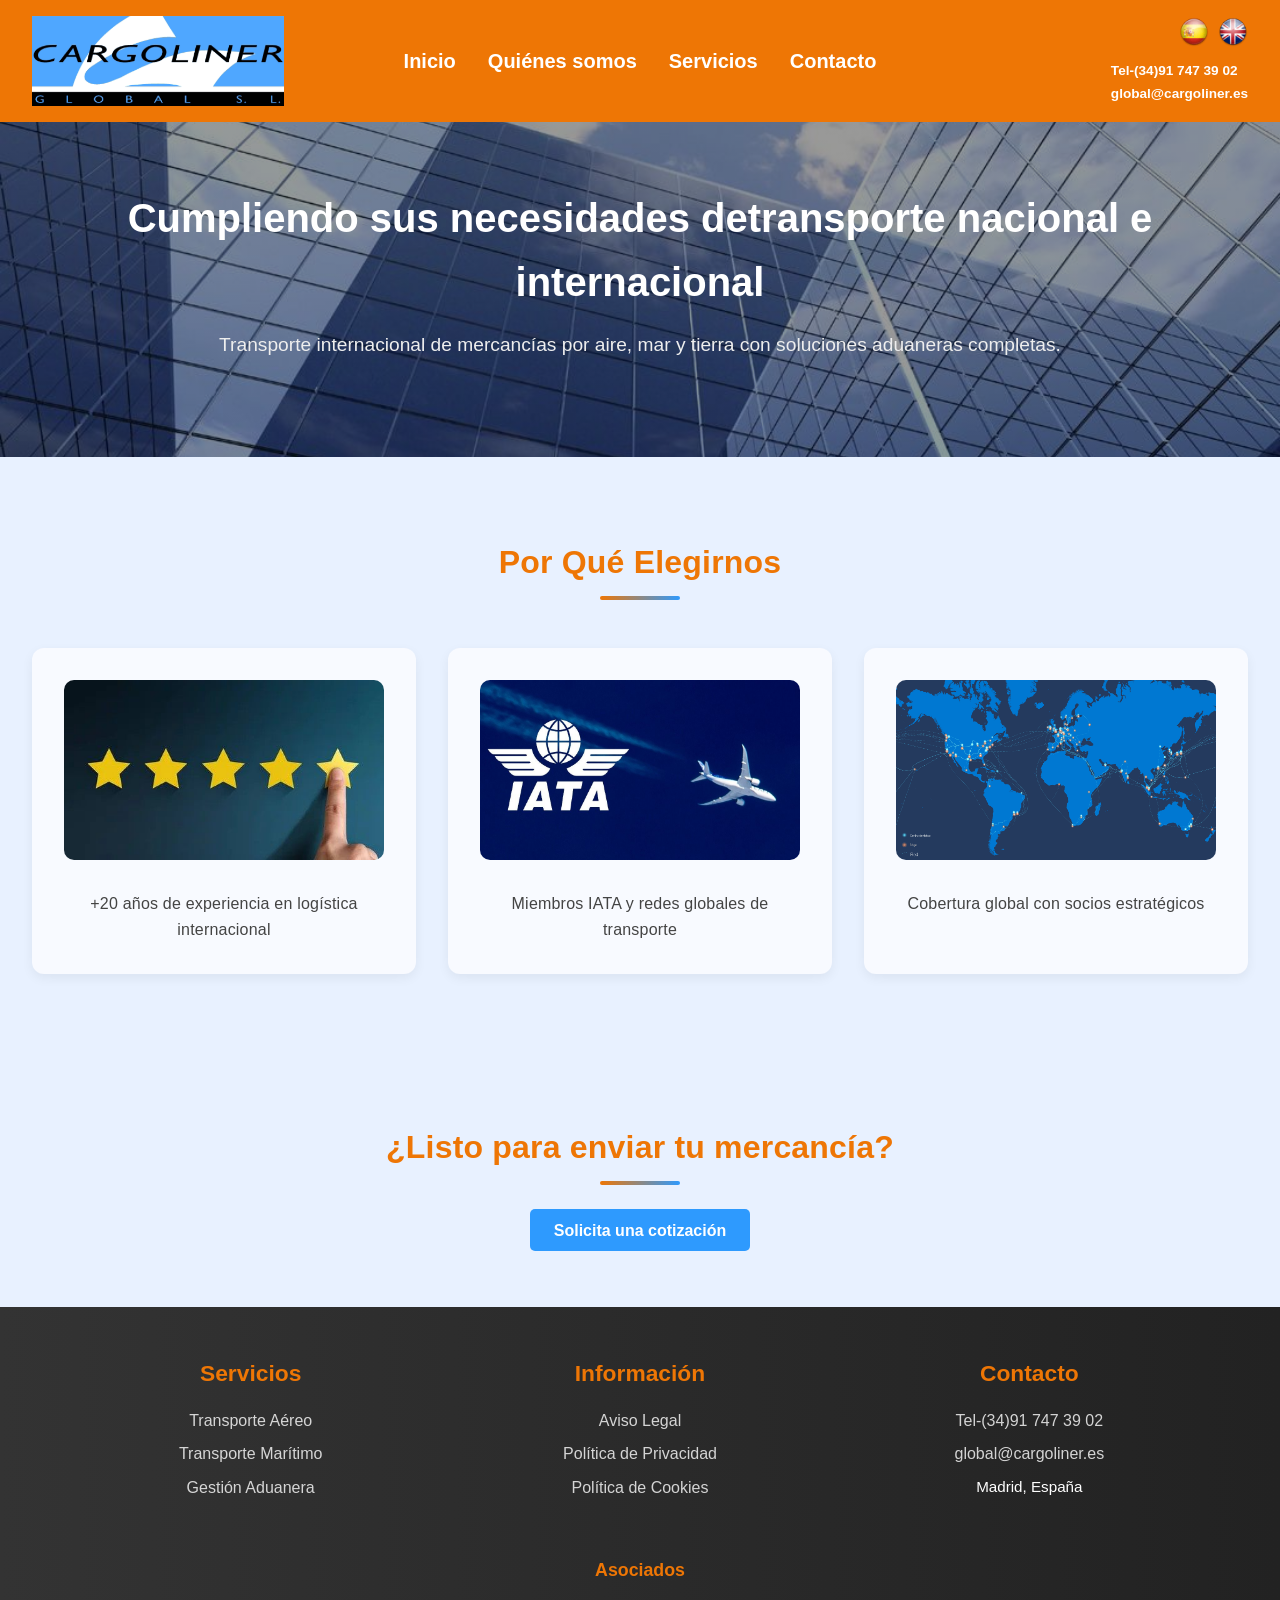
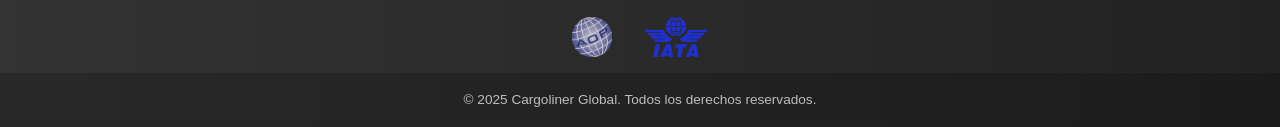
<file: index.html>
<!DOCTYPE html>
<html lang="es">

<head>
	<meta charset="UTF-8">
	<meta name="viewport" content="width=device-width, initial-scale=1.0">
	<title data-translate="title">Cargoliner Global | Transporte Internacional de Mercancías</title>
	<meta name="description"
		content="Transporte internacional de mercancías por aire, mar y aduana. Soluciones logísticas integrales en España y el mundo.">
	<link rel="stylesheet" href="estilos.css">
</head>

<body>

	<!-- Header -->
	<header class="header">
		<div class="logo">
			<img src="objetos/logo.png" alt="Cargoliner Global">
		</div>

		<!-- Botón hamburguesa -->
		<button class="hamburger" onclick="toggleMenu()">☰</button>

		<nav class="nav" id="nav">
			<ul>
				<li><a href="index.html" data-translate="nav_home">Inicio</a></li>
				<li><a href="quienes-somos.html" data-translate="nav_about">Quiénes somos</a></li>
				<li><a href="servicios.html" data-translate="nav_services">Servicios</a></li>
				<li><a href="contacto.html" data-translate="nav_contact">Contacto</a></li>
			</ul>
		</nav>

		<div class="extras">
			<div id="idiomas">
				<button onclick="translatePage('es')" class="lang-btn">
					<img src="objetos/language_es.png" alt="Español" height="30" width="30">
				</button>
				<button onclick="translatePage('en')" class="lang-btn">
					<img src="objetos/language_en.png" alt="English" height="30" width="30">
				</button>
			</div>

			<div id="telefono">
				<p><a href="callto:+34917473902">Tel-(34)91 747 39 02</a></p>
				<p><a href="mailto:global@cargoliner.es">global@cargoliner.es</a></p>
			</div>
		</div>
	</header>

	<div class="mainContent">

		<!-- Hero -->
		<section class="hero hero-small">
			<div class="hero-content">
				<h1 data-translate="index_title">Cumpliendo sus necesidades detransporte nacional e internacional</h1>
				<p data-translate="index_text">Transporte internacional de mercancías por aire, mar y tierra con
					soluciones
					aduaneras completas.</p>
			</div>
		</section>

		<!-- Confianza -->
		<section class="trust generic-title">
			<h2 data-translate="trust_title" class="generic-title">Por Qué Elegirnos</h2>
			<span class="separator"></span>
			<div class="trust-grid">

				<div class="trust-card">
					<img src="objetos/customer-rating.jpg" alt="Experiencia">
					<p data-translate="trust_item1">+20 años de experiencia en logística internacional</p>
				</div>

				<div class="trust-card">
					<img src="objetos/iata-thumbnail.jpeg" alt="IATA">
					<p data-translate="trust_item2">Miembros IATA y redes globales de transporte</p>
				</div>

				<div class="trust-card">
					<img src="objetos/global-network.png" alt="Cobertura Global">
					<p data-translate="trust_item3">Cobertura global con socios estratégicos</p>
				</div>

			</div>

		</section>

		<!-- Contacto -->
		<section class="cta">
			<h2 data-translate="cta_title" class="generic-title">¿Listo para enviar tu mercancía?</h2>
			<span class="separator"></span>
			<a href="contacto.html" class="btn-primary" data-translate="index_cta">Solicita una cotización</a>
		</section>


	</div>

	<!-- Footer -->
	<footer class="footer-custom">
		<div class="footer-top container">
			<div class="footer-col">
				<h2 data-translate="services_title">Servicios</h2>
				<ul>
					<li><a href="aereo.html" data-translate="air_title">Transporte Aéreo</a></li>
					<li><a href="maritimo.html" data-translate="sea_title">Transporte Marítimo</a></li>
					<li><a href="aduana.html" data-translate="customs_title">Gestión Aduanera</a></li>
				</ul>
			</div>
			<div class="footer-col">
				<h2 data-translate="info_title">Información</h2>
				<ul>
					<li><a href="aviso-legal.html" data-translate="legal_notice">Aviso Legal</a></li>
					<li><a href="privacidad.html" data-translate="privacy_policy">Política de Privacidad</a></li>
					<li><a href="cookies.html" data-translate="cookie_policy">Política de Cookies</a></li>
				</ul>
			</div>
			<div class="footer-col">
				<h2 data-translate="nav_contact">Contacto</h2>
				<ul>
					<li><a href="callto:+34917473902">Tel-(34)91 747 39 02</a></li>
					<li><a href="mailto:global@cargoliner.es">global@cargoliner.es</a></li>
					<li data-translate="contact_city">Madrid, España</li>
				</ul>
			</div>
		</div>

		<div class="footer-mid">
			<h3 data-translate="associates_title">Asociados</h3>
		</div>
		<div class="footer-mid">
			<img src="objetos/aop-logo.png" alt="AOP" class="partner-logo">
			<img src="objetos/iata-logo.png" alt="IATA" class="partner-logo">
		</div>

		<div class="footer-bottom">
			<p data-translate="footer">© 2025 Cargoliner Global. Todos los derechos reservados.</p>
		</div>
	</footer>

	<!-- Script de traducción -->
	<script src="translate.js"></script>
	<script>
		function toggleMenu() {
			document.getElementById("nav").classList.toggle("active");
		}
	</script>
	<script>
		document.addEventListener("DOMContentLoaded", () => {
			const header = document.querySelector(".header");
			const main = document.querySelector(".mainContent");
			main.style.marginTop = header.offsetHeight + "px";

			window.addEventListener("resize", () => {
				main.style.marginTop = header.offsetHeight + "px";
			});
		});
	</script>
</body>

</html>
</file>
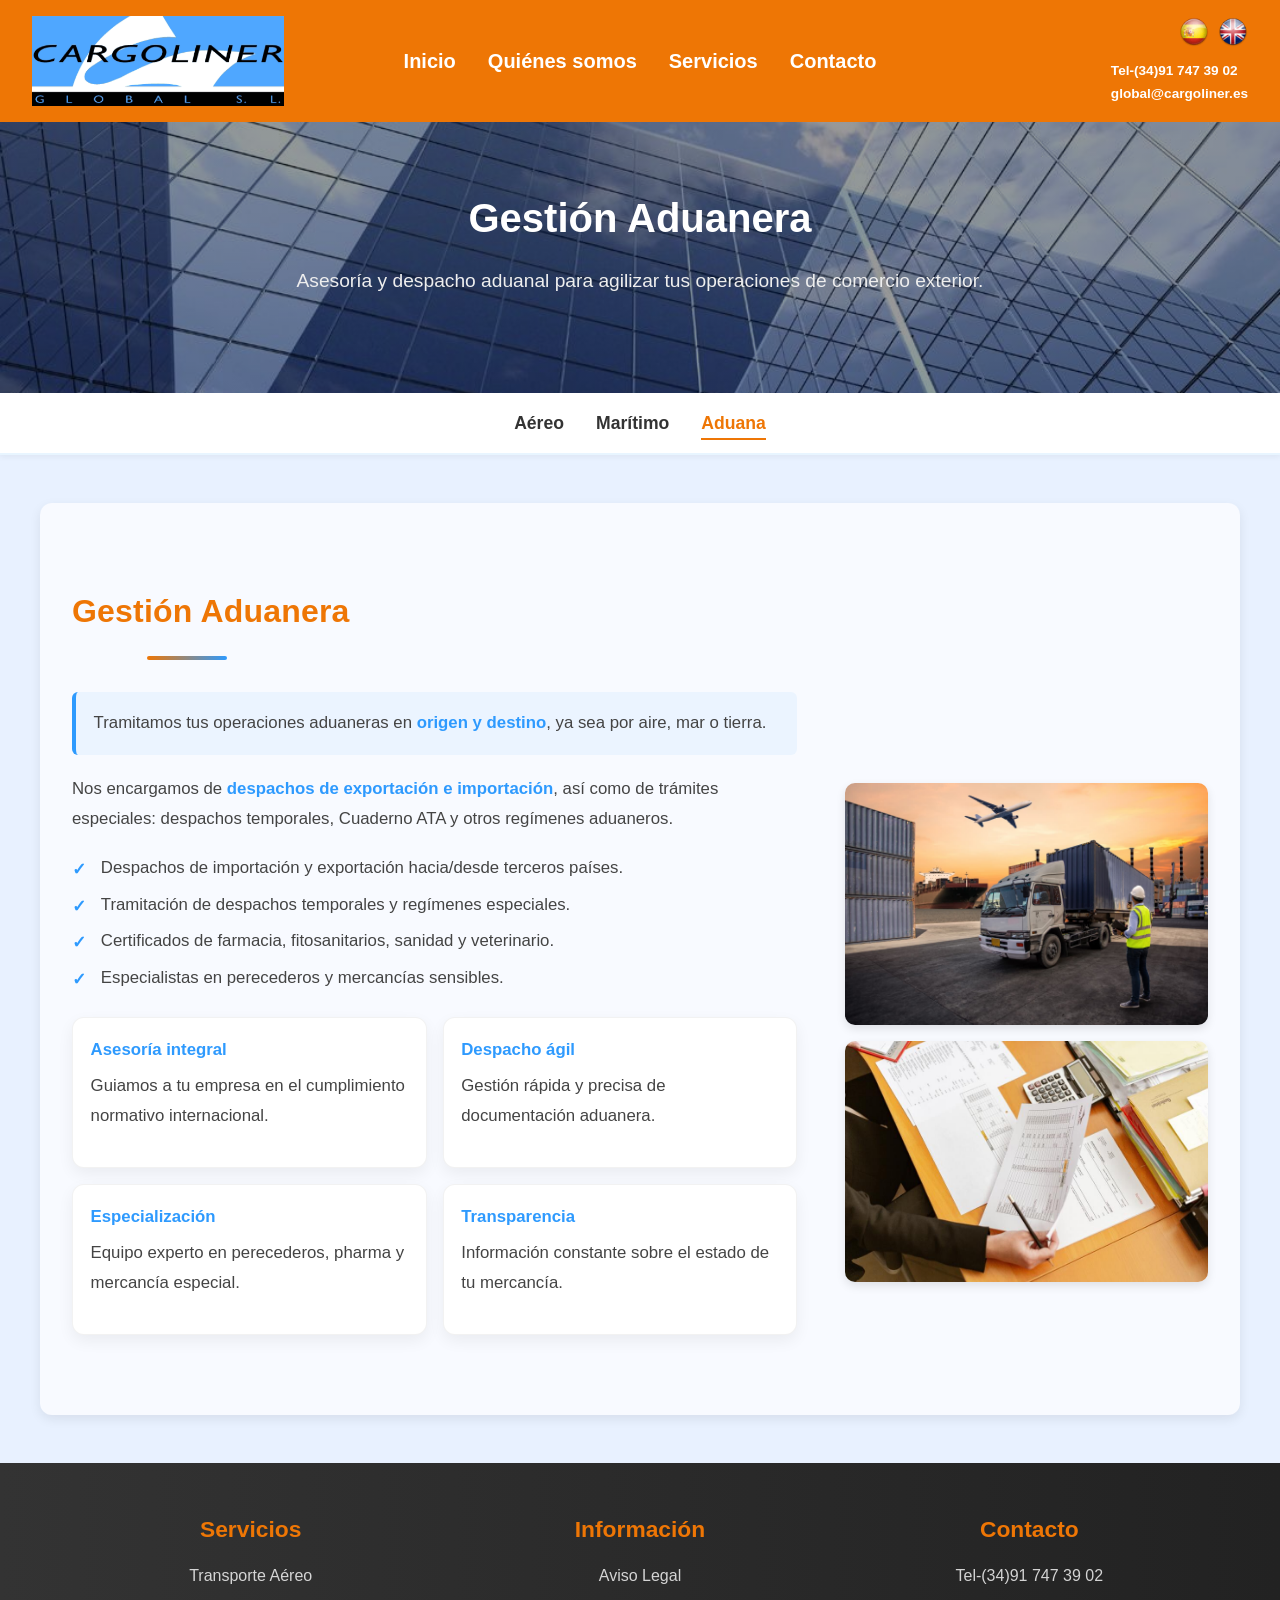
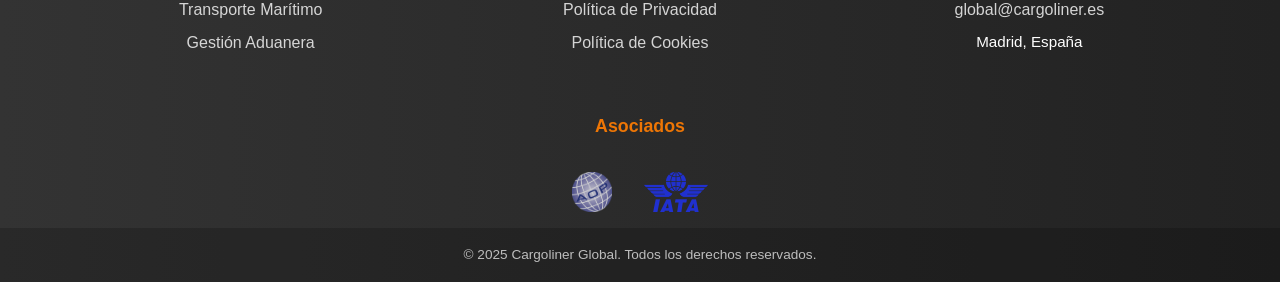
<file: aduana.html>
<!DOCTYPE html>
<html lang="es">

<head>
	<meta charset="UTF-8">
	<meta name="viewport" content="width=device-width, initial-scale=1.0">
	<title data-translate="title_customs">Cargoliner Global | Gestión Aduanera</title>
	<meta name="description" data-translate="customs_text"
		content="Asesoría y despacho aduanal para agilizar tus operaciones de comercio exterior. Información constante del estado de tu mercancía desde origen hasta destino.">
	<link rel="stylesheet" href="estilos.css">
</head>

<body>
	<!-- Header -->
	<header class="header">
		<div class="logo">
			<img src="objetos/logo.png" alt="Cargoliner Global">
		</div>

		<!-- Botón hamburguesa -->
		<button class="hamburger" onclick="toggleMenu()">☰</button>

		<nav class="nav" id="nav">
			<ul>
				<li><a href="index.html" data-translate="nav_home">Inicio</a></li>
				<li><a href="quienes-somos.html" data-translate="nav_about">Quiénes somos</a></li>
				<li><a href="servicios.html" data-translate="nav_services">Servicios</a></li>
				<li><a href="contacto.html" data-translate="nav_contact">Contacto</a></li>
			</ul>
		</nav>

		<div class="extras">
			<div id="idiomas">
				<button onclick="translatePage('es')" class="lang-btn">
					<img src="objetos/language_es.png" alt="Español" height="30" width="30">
				</button>
				<button onclick="translatePage('en')" class="lang-btn">
					<img src="objetos/language_en.png" alt="English" height="30" width="30">
				</button>
			</div>

			<div id="telefono">
				<p><a href="callto:+34917473902">Tel-(34)91 747 39 02</a></p>
				<p><a href="mailto:global@cargoliner.es">global@cargoliner.es</a></p>
			</div>
		</div>
	</header>

	<div class="mainContent">
		<!-- Hero -->
		<section class="hero hero-small">
			<div class="hero-content">
				<h1 data-translate="customs_title">Gestión Aduanera</h1>
				<p data-translate="customs_text">Asesoría y despacho aduanal para agilizar tus operaciones de comercio
					exterior.</p>
			</div>
		</section>

		<!-- Navbar de servicios -->
		<section class="services-navbar">
			<ul>
				<li><a href="aereo.html" data-translate="service_nav_air">Aéreo</a></li>
				<li><a href="maritimo.html" data-translate="service_nav_sea">Marítimo</a></li>
				<li><a href="aduana.html" class="active" data-translate="service_nav_customs">Aduana</a></li>
			</ul>
		</section>

		<!-- Contenido detallado -->
		<section class="service-detail">
			<div class="text-block">
				<h2 class="generic-title" data-translate="customs_title">Gestión Aduanera</h2>
				<span class="separator-left separator-mid"></span>

				<p class="highlight" data-translate="customs_highlight">
					Tramitamos tus operaciones aduaneras en <strong>origen y destino</strong>, ya sea por aire, mar o
					tierra.
				</p>

				<p data-translate="customs_p1">
					Nos encargamos de <strong>despachos de exportación e importación</strong>, así como de trámites
					especiales: despachos temporales, Cuaderno ATA y otros regímenes aduaneros.
				</p>

				<ul class="list-check">
					<li data-translate="customs_li1">Despachos de importación y exportación hacia/desde terceros países.
					</li>
					<li data-translate="customs_li2">Tramitación de despachos temporales y regímenes especiales.</li>
					<li data-translate="customs_li3">Certificados de farmacia, fitosanitarios, sanidad y veterinario.
					</li>
					<li data-translate="customs_li4">Especialistas en perecederos y mercancías sensibles.</li>
				</ul>

				<div class="features">
					<div class="feature-item">
						<h3 data-translate="customs_feat1_title">Asesoría integral</h3>
						<p data-translate="customs_feat1_desc">Guiamos a tu empresa en el cumplimiento normativo
							internacional.</p>
					</div>
					<div class="feature-item">
						<h3 data-translate="customs_feat2_title">Despacho ágil</h3>
						<p data-translate="customs_feat2_desc">Gestión rápida y precisa de documentación aduanera.</p>
					</div>
					<div class="feature-item">
						<h3 data-translate="customs_feat3_title">Especialización</h3>
						<p data-translate="customs_feat3_desc">Equipo experto en perecederos, pharma y mercancía
							especial.</p>
					</div>
					<div class="feature-item">
						<h3 data-translate="customs_feat4_title">Transparencia</h3>
						<p data-translate="customs_feat4_desc">Información constante sobre el estado de tu mercancía.
						</p>
					</div>
				</div>
			</div>

			<div class="image-block pad-top">
				<img src="objetos/aduana1.jpg" data-translate="customs_img1_alt" data-translate-attr="alt"
					alt="Operaciones aduaneras">
				<img src="objetos/aduana2.jpg" data-translate="customs_img2_alt" data-translate-attr="alt"
					alt="Certificados y trámites aduaneros">
			</div>
		</section>
	</div>

	<!-- Footer -->
	<footer class="footer-custom">
		<div class="footer-top container">
			<div class="footer-col">
				<h2 data-translate="services_title">Servicios</h2>
				<ul>
					<li><a href="aereo.html" data-translate="air_title">Transporte Aéreo</a></li>
					<li><a href="maritimo.html" data-translate="sea_title">Transporte Marítimo</a></li>
					<li><a href="aduana.html" data-translate="customs_title">Gestión Aduanera</a></li>
				</ul>
			</div>
			<div class="footer-col">
				<h2 data-translate="info_title">Información</h2>
				<ul>
					<li><a href="aviso-legal.html" data-translate="legal_notice">Aviso Legal</a></li>
					<li><a href="privacidad.html" data-translate="privacy_policy">Política de Privacidad</a></li>
					<li><a href="cookies.html" data-translate="cookie_policy">Política de Cookies</a></li>
				</ul>
			</div>
			<div class="footer-col">
				<h2 data-translate="nav_contact">Contacto</h2>
				<ul>
					<li><a href="callto:+34917473902">Tel-(34)91 747 39 02</a></li>
					<li><a href="mailto:global@cargoliner.es">global@cargoliner.es</a></li>
					<li data-translate="contact_city">Madrid, España</li>
				</ul>
			</div>
		</div>

		<div class="footer-mid">
			<h3 data-translate="associates_title">Asociados</h3>
		</div>
		<div class="footer-mid">
			<img src="objetos/aop-logo.png" alt="AOP" class="partner-logo">
			<img src="objetos/iata-logo.png" alt="IATA" class="partner-logo">
		</div>

		<div class="footer-bottom">
			<p data-translate="footer">© 2025 Cargoliner Global. Todos los derechos reservados.</p>
		</div>
	</footer>

	<!-- Scripts -->
	<script src="translate.js"></script>
	<script>
		function toggleMenu() {
			document.getElementById("nav").classList.toggle("active");
		}
	</script>
	<script>
		document.addEventListener("DOMContentLoaded", () => {
			const header = document.querySelector(".header");
			const main = document.querySelector(".mainContent");
			main.style.marginTop = header.offsetHeight + "px";

			window.addEventListener("resize", () => {
				main.style.marginTop = header.offsetHeight + "px";
			});
		});
	</script>
</body>

</html>
</file>
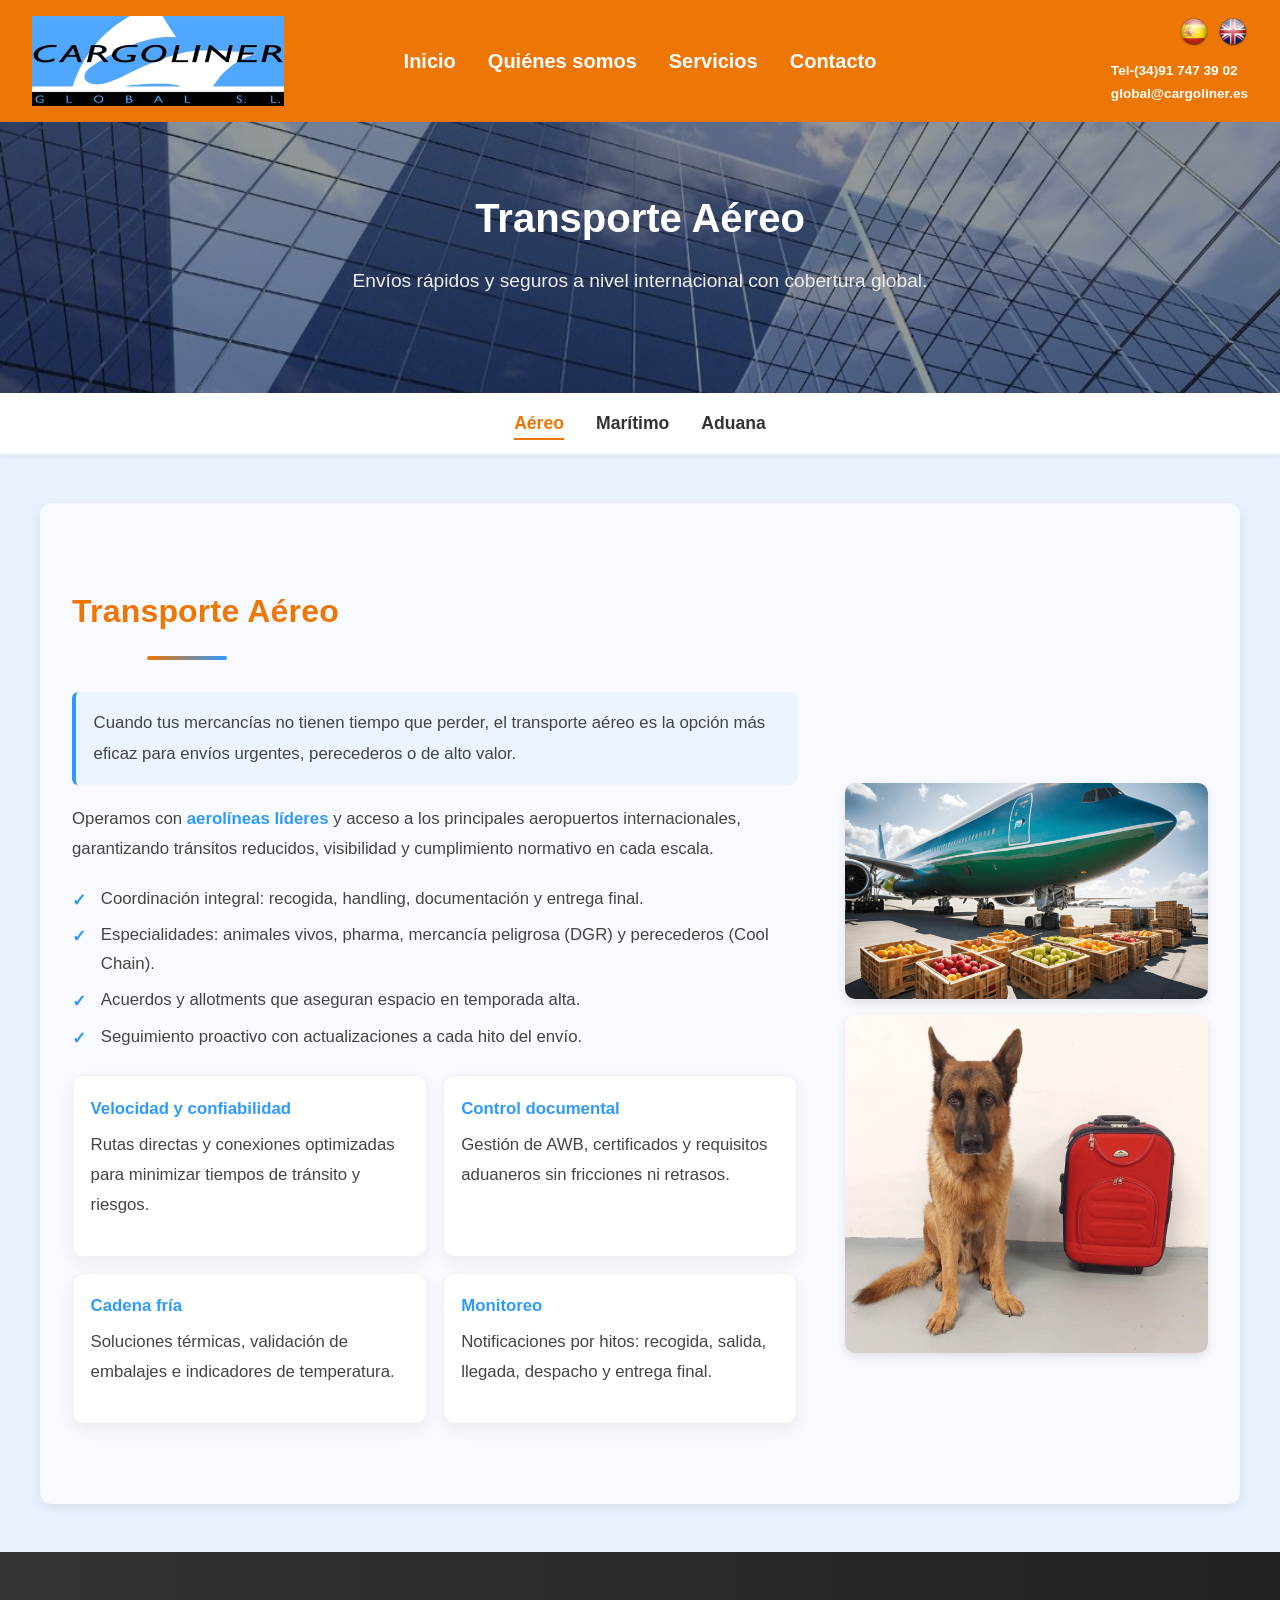
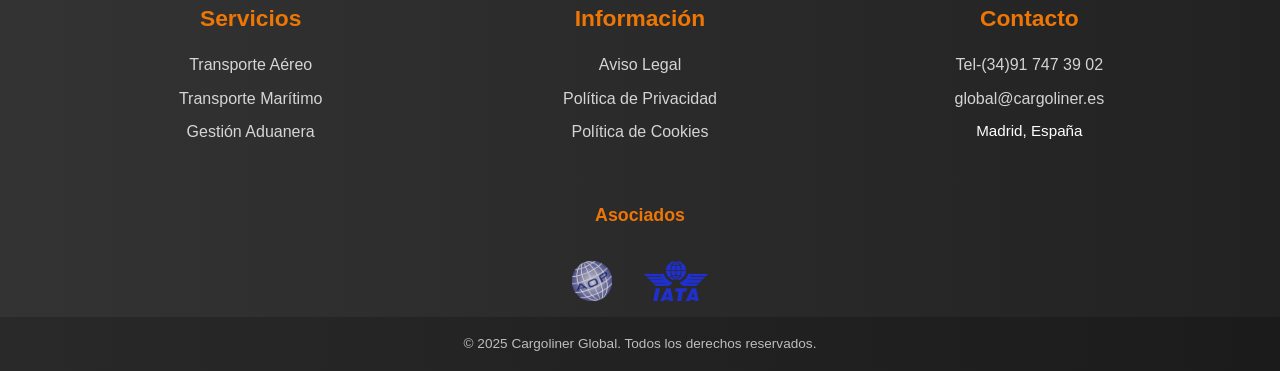
<file: aereo.html>
<!DOCTYPE html>
<html lang="es">

<head>
	<meta charset="UTF-8">
	<meta name="viewport" content="width=device-width, initial-scale=1.0">
	<title data-translate="title_air">Cargoliner Global | Transporte Aéreo</title>
	<meta name="description" data-translate="air_text"
		content="Envíos rápidos y seguros a nivel internacional con cobertura global. Trabajamos con aerolíneas líderes para garantizar la entrega en tiempo y forma.">
	<link rel="stylesheet" href="estilos.css">
</head>

<body>
	<!-- Header -->
	<header class="header">
		<div class="logo">
			<img src="objetos/logo.png" alt="Cargoliner Global">
		</div>

		<!-- Botón hamburguesa -->
		<button class="hamburger" onclick="toggleMenu()">☰</button>

		<nav class="nav" id="nav">
			<ul>
				<li><a href="index.html" data-translate="nav_home">Inicio</a></li>
				<li><a href="quienes-somos.html" data-translate="nav_about">Quiénes somos</a></li>
				<li><a href="servicios.html" data-translate="nav_services">Servicios</a></li>
				<li><a href="contacto.html" data-translate="nav_contact">Contacto</a></li>
			</ul>
		</nav>

		<div class="extras">
			<div id="idiomas">
				<button onclick="translatePage('es')" class="lang-btn">
					<img src="objetos/language_es.png" alt="Español" height="30" width="30">
				</button>
				<button onclick="translatePage('en')" class="lang-btn">
					<img src="objetos/language_en.png" alt="English" height="30" width="30">
				</button>
			</div>

			<div id="telefono">
				<p><a href="callto:+34917473902">Tel-(34)91 747 39 02</a></p>
				<p><a href="mailto:global@cargoliner.es">global@cargoliner.es</a></p>
			</div>
		</div>
	</header>

	<div class="mainContent">
		<!-- Hero -->
		<section class="hero hero-small">
			<div class="hero-content">
				<h1 data-translate="air_title">Transporte Aéreo</h1>
				<p data-translate="air_text">Envíos rápidos y seguros a nivel internacional con cobertura global.</p>
			</div>
		</section>

		<!-- Navbar de servicios -->
		<section class="services-navbar">
			<ul>
				<li><a href="aereo.html" class="active" data-translate="service_nav_air">Aéreo</a></li>
				<li><a href="maritimo.html" data-translate="service_nav_sea">Marítimo</a></li>
				<li><a href="aduana.html" data-translate="service_nav_customs">Aduana</a></li>
			</ul>
		</section>

		<!-- Contenido detallado -->
		<section class="service-detail">
			<div class="text-block">
				<h2 class="generic-title" data-translate="air_title">Transporte Aéreo</h2>
				<span class="separator-left separator-mid"></span>

				<p class="highlight" data-translate="air_highlight">
					Cuando tus mercancías no tienen tiempo que perder, el transporte aéreo es la opción más eficaz para
					envíos urgentes, perecederos o de alto valor.
				</p>

				<p data-translate="air_p1">
					Operamos con <strong>aerolíneas líderes</strong> y acceso a los principales aeropuertos
					internacionales, garantizando tránsitos reducidos, visibilidad y cumplimiento normativo en cada
					escala.
				</p>

				<ul class="list-check">
					<li data-translate="air_li1">Coordinación integral: recogida, handling, documentación y entrega
						final.</li>
					<li data-translate="air_li2">Especialidades: animales vivos, pharma, mercancía peligrosa (DGR) y
						perecederos (Cool Chain).</li>
					<li data-translate="air_li3">Acuerdos y allotments que aseguran espacio en temporada alta.</li>
					<li data-translate="air_li4">Seguimiento proactivo con actualizaciones a cada hito del envío.</li>
				</ul>

				<div class="features">
					<div class="feature-item">
						<h3 data-translate="air_feat1_title">Velocidad y confiabilidad</h3>
						<p data-translate="air_feat1_desc">Rutas directas y conexiones optimizadas para minimizar
							tiempos de tránsito y riesgos.</p>
					</div>
					<div class="feature-item">
						<h3 data-translate="air_feat2_title">Control documental</h3>
						<p data-translate="air_feat2_desc">Gestión de AWB, certificados y requisitos aduaneros sin
							fricciones ni retrasos.</p>
					</div>
					<div class="feature-item">
						<h3 data-translate="air_feat3_title">Cadena fría</h3>
						<p data-translate="air_feat3_desc">Soluciones térmicas, validación de embalajes e indicadores de
							temperatura.</p>
					</div>
					<div class="feature-item">
						<h3 data-translate="air_feat4_title">Monitoreo</h3>
						<p data-translate="air_feat4_desc">Notificaciones por hitos: recogida, salida, llegada, despacho
							y entrega final.</p>
					</div>
				</div>
			</div>

			<div class="image-block pad-top">
				<img src="objetos/aereo3.png" data-translate="air_img1_alt" data-translate-attr="alt"
					alt="Carga perecedera">
				<img src="objetos/aereo2.jpg" data-translate="air_img2_alt" data-translate-attr="alt"
					alt="Carga especial y mudanzas">
			</div>
		</section>
	</div>

		<!-- Footer -->
	<footer class="footer-custom">
		<div class="footer-top container">
			<div class="footer-col">
				<h2 data-translate="services_title">Servicios</h2>
				<ul>
					<li><a href="aereo.html" data-translate="air_title">Transporte Aéreo</a></li>
					<li><a href="maritimo.html" data-translate="sea_title">Transporte Marítimo</a></li>
					<li><a href="aduana.html" data-translate="customs_title">Gestión Aduanera</a></li>
				</ul>
			</div>
			<div class="footer-col">
				<h2 data-translate="info_title">Información</h2>
				<ul>
					<li><a href="aviso-legal.html" data-translate="legal_notice">Aviso Legal</a></li>
					<li><a href="privacidad.html" data-translate="privacy_policy">Política de Privacidad</a></li>
					<li><a href="cookies.html" data-translate="cookie_policy">Política de Cookies</a></li>
				</ul>
			</div>
			<div class="footer-col">
				<h2 data-translate="nav_contact">Contacto</h2>
				<ul>
					<li><a href="callto:+34917473902">Tel-(34)91 747 39 02</a></li>
					<li><a href="mailto:global@cargoliner.es">global@cargoliner.es</a></li>
					<li data-translate="contact_city">Madrid, España</li>
				</ul>
			</div>
		</div>

		<div class="footer-mid">
			<h3 data-translate="associates_title">Asociados</h3>
		</div>
		<div class="footer-mid">
			<img src="objetos/aop-logo.png" alt="AOP" class="partner-logo">
			<img src="objetos/iata-logo.png" alt="IATA" class="partner-logo">
		</div>

		<div class="footer-bottom">
			<p data-translate="footer">© 2025 Cargoliner Global. Todos los derechos reservados.</p>
		</div>
	</footer>

	<!-- Scripts -->
	<script src="translate.js"></script>
	<script>
		function toggleMenu() {
			document.getElementById("nav").classList.toggle("active");
		}
	</script>
	<script>
		document.addEventListener("DOMContentLoaded", () => {
			const header = document.querySelector(".header");
			const main = document.querySelector(".mainContent");
			main.style.marginTop = header.offsetHeight + "px";

			window.addEventListener("resize", () => {
				main.style.marginTop = header.offsetHeight + "px";
			});
		});
	</script>
</body>

</html>
</file>
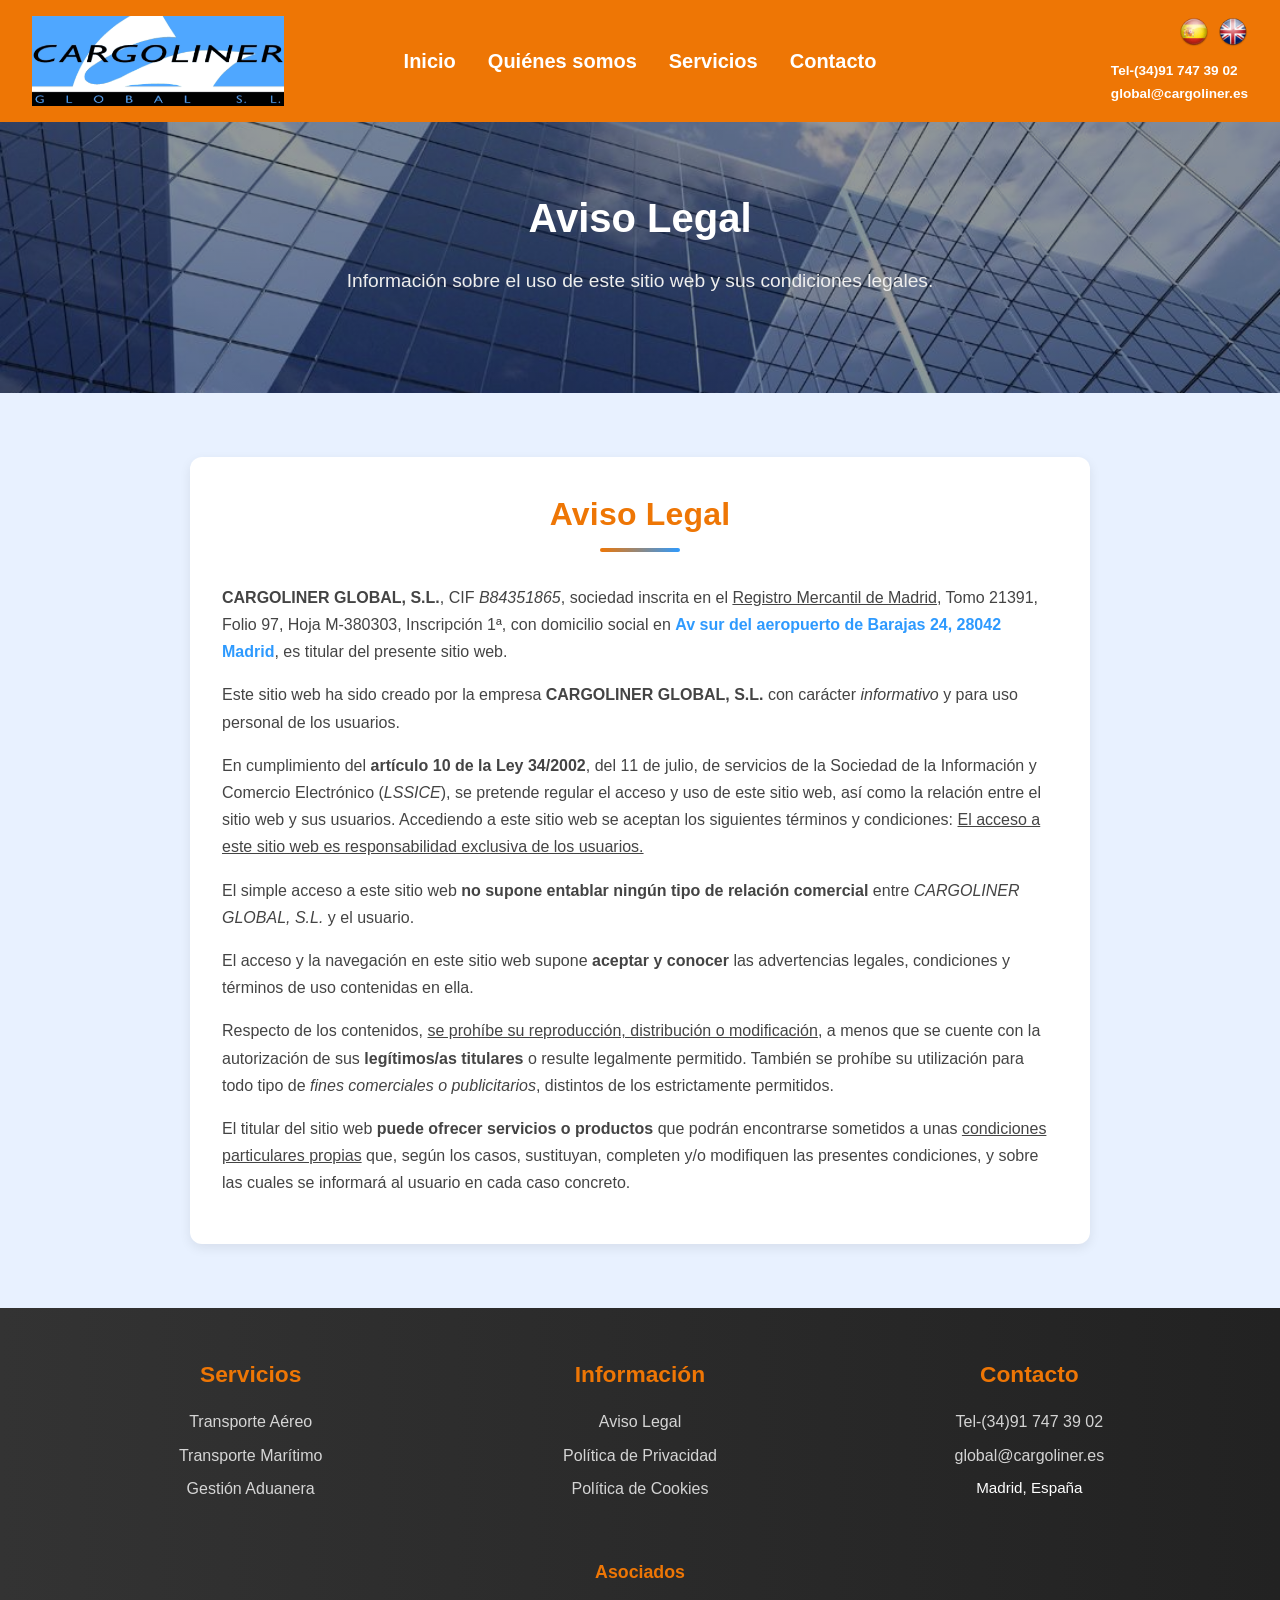
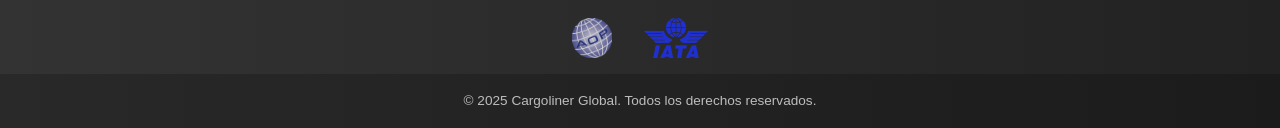
<file: aviso-legal.html>
<!DOCTYPE html>
<html lang="es">

<head>
    <meta charset="UTF-8">
    <meta name="viewport" content="width=device-width, initial-scale=1.0">
    <title data-translate="legal_title">Cargoliner Global | Aviso Legal</title>
    <meta name="description"
        content="Aviso Legal de Cargoliner Global: información legal y condiciones de uso del sitio web.">
    <link rel="stylesheet" href="estilos.css">
</head>

<body>
    <!-- Header -->
    <header class="header">
        <div class="logo">
            <img src="objetos/logo.png" alt="Cargoliner Global">
        </div>

        <!-- Botón hamburguesa -->
        <button class="hamburger" onclick="toggleMenu()">☰</button>

        <nav class="nav" id="nav">
            <ul>
                <li><a href="index.html" data-translate="nav_home">Inicio</a></li>
                <li><a href="quienes-somos.html" data-translate="nav_about">Quiénes somos</a></li>
                <li><a href="servicios.html" data-translate="nav_services">Servicios</a></li>
                <li><a href="contacto.html" data-translate="nav_contact">Contacto</a></li>
            </ul>
        </nav>

        <div class="extras">
            <div id="idiomas">
                <button onclick="translatePage('es')" class="lang-btn">
                    <img src="objetos/language_es.png" alt="Español" height="30" width="30">
                </button>
                <button onclick="translatePage('en')" class="lang-btn">
                    <img src="objetos/language_en.png" alt="English" height="30" width="30">
                </button>
            </div>

            <div id="telefono">
                <p><a href="callto:+34917473902">Tel-(34)91 747 39 02</a></p>
                <p><a href="mailto:global@cargoliner.es">global@cargoliner.es</a></p>
            </div>
        </div>
    </header>

    <div class="mainContent">
        <!-- Hero -->
        <section class="hero hero-small">
            <div class="hero-content">
                <h1 data-translate="legal_notice">Aviso Legal</h1>
                <p data-translate="legal_hero">Información sobre el uso de este sitio web y sus condiciones legales.</p>
            </div>
        </section>

        <!-- Aviso Legal -->
        <section class="legal-section">
            <div class="container">
                <div class="legal-box">
                    <h2 data-translate="legal_notice" class="generic-title">Aviso Legal</h2>
                    <span class="separator"></span>
                    <p data-translate="legal_p1">
                        <strong>CARGOLINER GLOBAL, S.L.</strong>, CIF <em>B84351865</em>, sociedad inscrita en el
                        <u>Registro Mercantil de Madrid</u>, Tomo 21391, Folio 97, Hoja M-380303, Inscripción 1ª, con
                        domicilio social en <span style="color:#2E9AFE; font-weight:bold;">Av sur del aeropuerto de
                            Barajas 24, 28042 Madrid</span>,
                        es titular del presente sitio web.
                    </p>

                    <p data-translate="legal_p2">
                        Este sitio web ha sido creado por la empresa <strong>CARGOLINER GLOBAL, S.L.</strong> con
                        carácter <em>informativo</em> y para uso personal de los usuarios.
                    </p>

                    <p data-translate="legal_p3">
                        En cumplimiento del <strong>artículo 10 de la Ley 34/2002</strong>, del 11 de julio, de
                        servicios de la Sociedad
                        de la Información y Comercio Electrónico (<em>LSSICE</em>), se pretende regular el acceso y uso
                        de este
                        sitio web, así como la relación entre el sitio web y sus usuarios. Accediendo a este sitio web
                        se aceptan
                        los siguientes términos y condiciones: <u>El acceso a este sitio web es responsabilidad
                            exclusiva de los usuarios.</u>
                    </p>

                    <p data-translate="legal_p4">
                        El simple acceso a este sitio web <strong>no supone entablar ningún tipo de relación
                            comercial</strong> entre
                        <em>CARGOLINER GLOBAL, S.L.</em> y el usuario.
                    </p>

                    <p data-translate="legal_p5">
                        El acceso y la navegación en este sitio web supone <strong>aceptar y conocer</strong> las
                        advertencias legales,
                        condiciones y términos de uso contenidas en ella.
                    </p>

                    <p data-translate="legal_p6">
                        Respecto de los contenidos, <u>se prohíbe su reproducción, distribución o modificación</u>, a
                        menos que
                        se cuente con la autorización de sus <strong>legítimos/as titulares</strong> o resulte
                        legalmente permitido.
                        También se prohíbe su utilización para todo tipo de <em>fines comerciales o publicitarios</em>,
                        distintos
                        de los estrictamente permitidos.
                    </p>

                    <p data-translate="legal_p7">
                        El titular del sitio web <strong>puede ofrecer servicios o productos</strong> que podrán
                        encontrarse sometidos a
                        unas <u>condiciones particulares propias</u> que, según los casos, sustituyan, completen y/o
                        modifiquen
                        las presentes condiciones, y sobre las cuales se informará al usuario en cada caso concreto.
                    </p>
                </div>
            </div>
        </section>
    </div>

    <!-- Footer -->
    <footer class="footer-custom">
        <div class="footer-top container">
            <div class="footer-col">
                <h2 data-translate="services_title">Servicios</h2>
                <ul>
                    <li><a href="aereo.html" data-translate="air_title">Transporte Aéreo</a></li>
                    <li><a href="maritimo.html" data-translate="sea_title">Transporte Marítimo</a></li>
                    <li><a href="aduana.html" data-translate="customs_title">Gestión Aduanera</a></li>
                </ul>
            </div>
            <div class="footer-col">
                <h2 data-translate="info_title">Información</h2>
                <ul>
                    <li><a href="aviso-legal.html" data-translate="legal_notice">Aviso Legal</a></li>
                    <li><a href="privacidad.html" data-translate="privacy_policy">Política de Privacidad</a></li>
                    <li><a href="cookies.html" data-translate="cookie_policy">Política de Cookies</a></li>
                </ul>
            </div>
            <div class="footer-col">
                <h2 data-translate="nav_contact">Contacto</h2>
                <ul>
                    <li><a href="callto:+34917473902">Tel-(34)91 747 39 02</a></li>
                    <li><a href="mailto:global@cargoliner.es">global@cargoliner.es</a></li>
                    <li data-translate="contact_city">Madrid, España</li>
                </ul>
            </div>
        </div>

        <div class="footer-mid">
            <h3 data-translate="associates_title">Asociados</h3>
        </div>
        <div class="footer-mid">
            <img src="objetos/aop-logo.png" alt="AOP" class="partner-logo">
            <img src="objetos/iata-logo.png" alt="IATA" class="partner-logo">
        </div>

        <div class="footer-bottom">
            <p data-translate="footer">© 2025 Cargoliner Global. Todos los derechos reservados.</p>
        </div>
    </footer>

    <!-- Script -->
    <script src="translate.js"></script>
    <script>
        function toggleMenu() {
            document.getElementById("nav").classList.toggle("active");
        }

        document.addEventListener("DOMContentLoaded", () => {
            const header = document.querySelector(".header");
            const main = document.querySelector(".mainContent");
            main.style.marginTop = header.offsetHeight + "px";

            window.addEventListener("resize", () => {
                main.style.marginTop = header.offsetHeight + "px";
            });
        });
    </script>
</body>

</html>
</file>
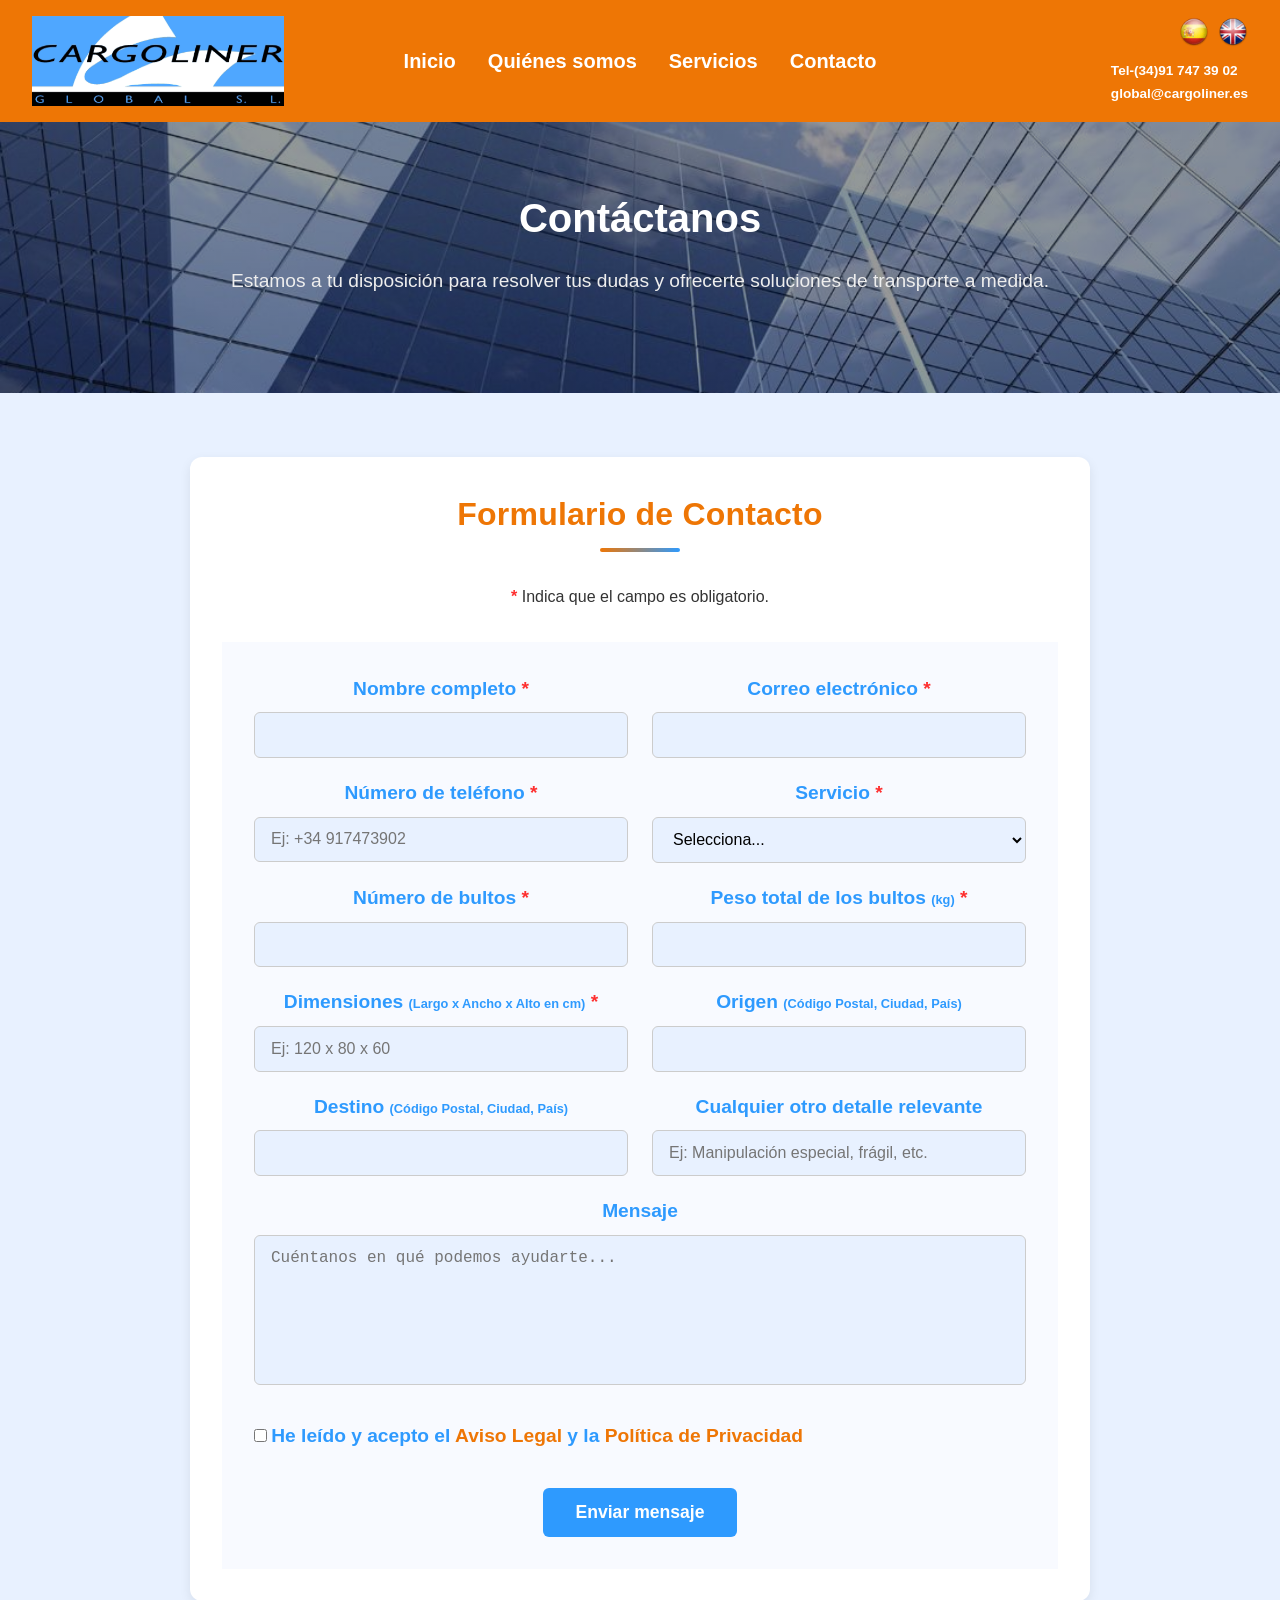
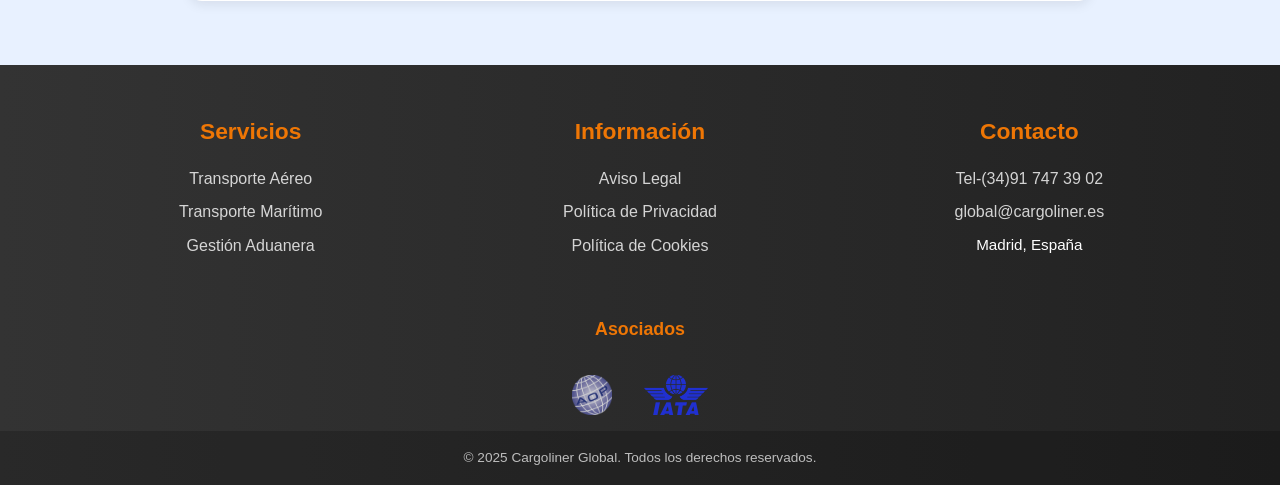
<file: contacto.html>
<!DOCTYPE html>
<html lang="es">

<head>
	<meta charset="UTF-8">
	<meta name="viewport" content="width=device-width, initial-scale=1.0">
	<title data-translate="title_contact">Cargoliner Global | Contacto</title>
	<link rel="icon" href="objetos/icon.png" type="image/png">
	<meta name="description"
		content="Contacta con Cargoliner Global: transporte internacional de mercancías, carga aérea, marítima y aduanas.">

	<link rel="stylesheet" href="estilos.css">
	<script src="https://www.google.com/recaptcha/api.js" async defer></script>
</head>

<body>
	<!-- Header -->
	<header class="header">
		<div class="logo">
			<img src="objetos/logo.png" alt="Cargoliner Global">
		</div>

		<!-- Botón hamburguesa -->
		<button class="hamburger" onclick="toggleMenu()">☰</button>

		<nav class="nav" id="nav">
			<ul>
				<li><a href="index.html" data-translate="nav_home">Inicio</a></li>
				<li><a href="quienes-somos.html" data-translate="nav_about">Quiénes somos</a></li>
				<li><a href="servicios.html" data-translate="nav_services">Servicios</a></li>
				<li><a href="contacto.html" data-translate="nav_contact">Contacto</a></li>
			</ul>
		</nav>

		<div class="extras">
			<div id="idiomas">
				<button onclick="translatePage('es')" class="lang-btn">
					<img src="objetos/language_es.png" alt="Español" height="30" width="30">
				</button>
				<button onclick="translatePage('en')" class="lang-btn">
					<img src="objetos/language_en.png" alt="English" height="30" width="30">
				</button>
			</div>

			<div id="telefono">
				<p><a href="callto:+34917473902">Tel-(34)91 747 39 02</a></p>
				<p><a href="mailto:global@cargoliner.es">global@cargoliner.es</a></p>
			</div>
		</div>
	</header>

	<div class="mainContent">

		<!-- Hero -->
		<section class="hero hero-small">
			<div class="hero-content">
				<h1 data-translate="contact_title">Contáctanos</h1>
				<p data-translate="contact_subtitle">Estamos a tu disposición para resolver tus dudas y ofrecerte
					soluciones de transporte a medida.</p>
				<title data-translate="title_contact">Cargoliner Global | Contacto</title>

			</div>
		</section>

		<!-- Contenido principal -->
		<section class="contact-section">
			<div class="contact container">

				<h2 data-translate="contact_form_title" class="generic-title">Formulario de Contacto</h2>
				<span class="separator"></span>
				<span style='color:#fe2e2e; font-weight:bold;'>*</span> <span data-translate="contact_form_required">
					Indica que el campo es obligatorio. </span>
				<div id="formFeedback" class="form-feedback"></div>

				<form id="contactForm" class="contact-form form-grid" action="contact.php" method="POST">
					<!-- fila 1 -->
					<div class="form-group field-name">
						<label for="name" data-translate="form_name">Nombre completo <span
								style='color:#fe2e2e; font-weight:bold;'>*</span></label>
						<input type="text" id="name" name="name" minlength="15" required>
					</div>

					<div class="form-group field-email">
						<label for="email" data-translate="form_email">Correo electrónico <span
								style='color:#fe2e2e; font-weight:bold;'>*</span></label>
						<input type="email" id="email" name="email" required>
					</div>

					<!-- fila 2 -->
					<div class="form-group field-phone">
						<label for="phone" data-translate="form_phone">
							Número de teléfono <span style='color:#fe2e2e; font-weight:bold;'>*</span>
						</label>
						<input type="tel" id="phone" name="phone" pattern="[\+][0-9]{1,4}[\s][0-9]{6,15}"
							placeholder="Ej: +34 917473902" data-translate="form_phone_ph"
							data-translate-attr="placeholder" required>
					</div>

					<div class="form-group field-service">
						<label for="service" data-translate="form_service">Servicio <span
								style='color:#fe2e2e; font-weight:bold;'>*</span></label>
						<select id="service" name="service" required>
							<option data-translate="form_select" value="">Selecciona...</option>
							<option data-translate="air_title" value="Aéreo">Transporte Aéreo</option>
							<option data-translate="sea_title" value="Marítimo">Transporte Marítimo</option>
						</select>
					</div>

					<!-- fila 3 -->
					<div class="form-group field-nbultos">
						<label for="nbultos" data-translate="form_nbultos">Número de bultos <span
								style='color:#fe2e2e; font-weight:bold;'>*</span></label>
						<input type="number" id="nbultos" name="nbultos" min="1" required>
					</div>

					<div class="form-group field-pbultos">
						<label for="pbultos" data-translate="form_pbultos">Peso total de los bultos <span
								style="font-size: 0.8rem;">(kg)</span> <span
								style='color:#fe2e2e; font-weight:bold;'>*</span></label>
						<input type="number" id="pbultos" name="pbultos" min="1" required>
					</div>

					<!-- fila 4 -->
					<div class="form-group field-dimensiones">
						<label for="dimensiones" data-translate="form_dimensiones">Dimensiones <span
								style="font-size: 0.8rem;">(Largo x Ancho x Alto en
								cm)</span> <span style='color:#fe2e2e; font-weight:bold;'>*</span></label>
						<input type="text" id="dimensiones" name="dimensiones" data-translate="form_dimensiones_ph"
							data-translate-attr="placeholder" placeholder="Ej: 120 x 80 x 60" required>
					</div>

					<div class="form-group field-recogida">
						<label for="recogida" data-translate="form_recogida">Origen <span
								style="font-size: 0.8rem;">(Código Postal, Ciudad, País)</span></label>
						<input type="text" id="recogida" name="recogida">
					</div>

					<!-- fila 5 -->
					<div class="form-group field-entrega">
						<label for="entrega" data-translate="form_entrega">Destino <span
								style="font-size: 0.8rem;">(Código Postal, Ciudad, País)</span></label>
						<input type="text" id="entrega" name="entrega">
					</div>

					<div class="form-group field-detalles">
						<label for="detalles" data-translate="form_detalles">Cualquier otro detalle relevante</label>
						<input type="text" id="detalles" name="detalles" data-translate="form_detalles_ph"
							data-translate-attr="placeholder" placeholder="Ej: Manipulación especial, frágil, etc.">
					</div>

					<!-- fila 9 -->
					<div class="form-group field-message">
						<label for="message" data-translate="form_message">Mensaje</label>
						<textarea id="message" name="message" data-translate="form_message_ph"
							data-translate-attr="placeholder"
							placeholder="Cuéntanos en qué podemos ayudarte..."></textarea>
					</div>

					<div class="form-check field-accept">
						<input type="checkbox" id="accept" required>
						<label for="accept" data-translate="form_accept">
							He leído y acepto el <a href="./aviso-legal.html" target="_blank">Aviso Legal</a> y la
							<a href="./privacidad.html" target="_blank">Política de Privacidad</a>
						</label>
					</div>

					<div class="form-actions field-actions">
						<button type="submit" data-translate="form_submit" class="btn-primary">Enviar mensaje</button>
					</div>
				</form>
			</div>

			<div id="result"></div>

		</section>
	</div>

	<!-- Footer -->
	<footer class="footer-custom">
		<div class="footer-top container">
			<div class="footer-col">
				<h2 data-translate="services_title">Servicios</h2>
				<ul>
					<li><a href="aereo.html" data-translate="air_title">Transporte Aéreo</a></li>
					<li><a href="maritimo.html" data-translate="sea_title">Transporte Marítimo</a></li>
					<li><a href="aduana.html" data-translate="customs_title">Gestión Aduanera</a></li>
				</ul>
			</div>
			<div class="footer-col">
				<h2 data-translate="info_title">Información</h2>
				<ul>
					<li><a href="aviso-legal.html" data-translate="legal_notice">Aviso Legal</a></li>
					<li><a href="privacidad.html" data-translate="privacy_policy">Política de Privacidad</a></li>
					<li><a href="cookies.html" data-translate="cookie_policy">Política de Cookies</a></li>
				</ul>
			</div>
			<div class="footer-col">
				<h2 data-translate="nav_contact">Contacto</h2>
				<ul>
					<li><a href="callto:+34917473902">Tel-(34)91 747 39 02</a></li>
					<li><a href="mailto:global@cargoliner.es">global@cargoliner.es</a></li>
					<li data-translate="contact_city">Madrid, España</li>
				</ul>
			</div>
		</div>

		<div class="footer-mid">
			<h3 data-translate="associates_title">Asociados</h3>
		</div>
		<div class="footer-mid">
			<img src="objetos/aop-logo.png" alt="AOP" class="partner-logo">
			<img src="objetos/iata-logo.png" alt="IATA" class="partner-logo">
		</div>

		<div class="footer-bottom">
			<p data-translate="footer">© 2025 Cargoliner Global. Todos los derechos reservados.</p>
		</div>
	</footer>

	<!-- Script -->
	<script src="translate.js"></script>
	<script>
		function toggleMenu() {
			document.getElementById("nav").classList.toggle("active");
		}
	</script>
	<script>
		document.addEventListener("DOMContentLoaded", () => {
			const header = document.querySelector(".header");
			const main = document.querySelector(".mainContent");
			main.style.marginTop = header.offsetHeight + "px";

			window.addEventListener("resize", () => {
				main.style.marginTop = header.offsetHeight + "px";
			});
		});
	</script>
</body>

</html>
</file>
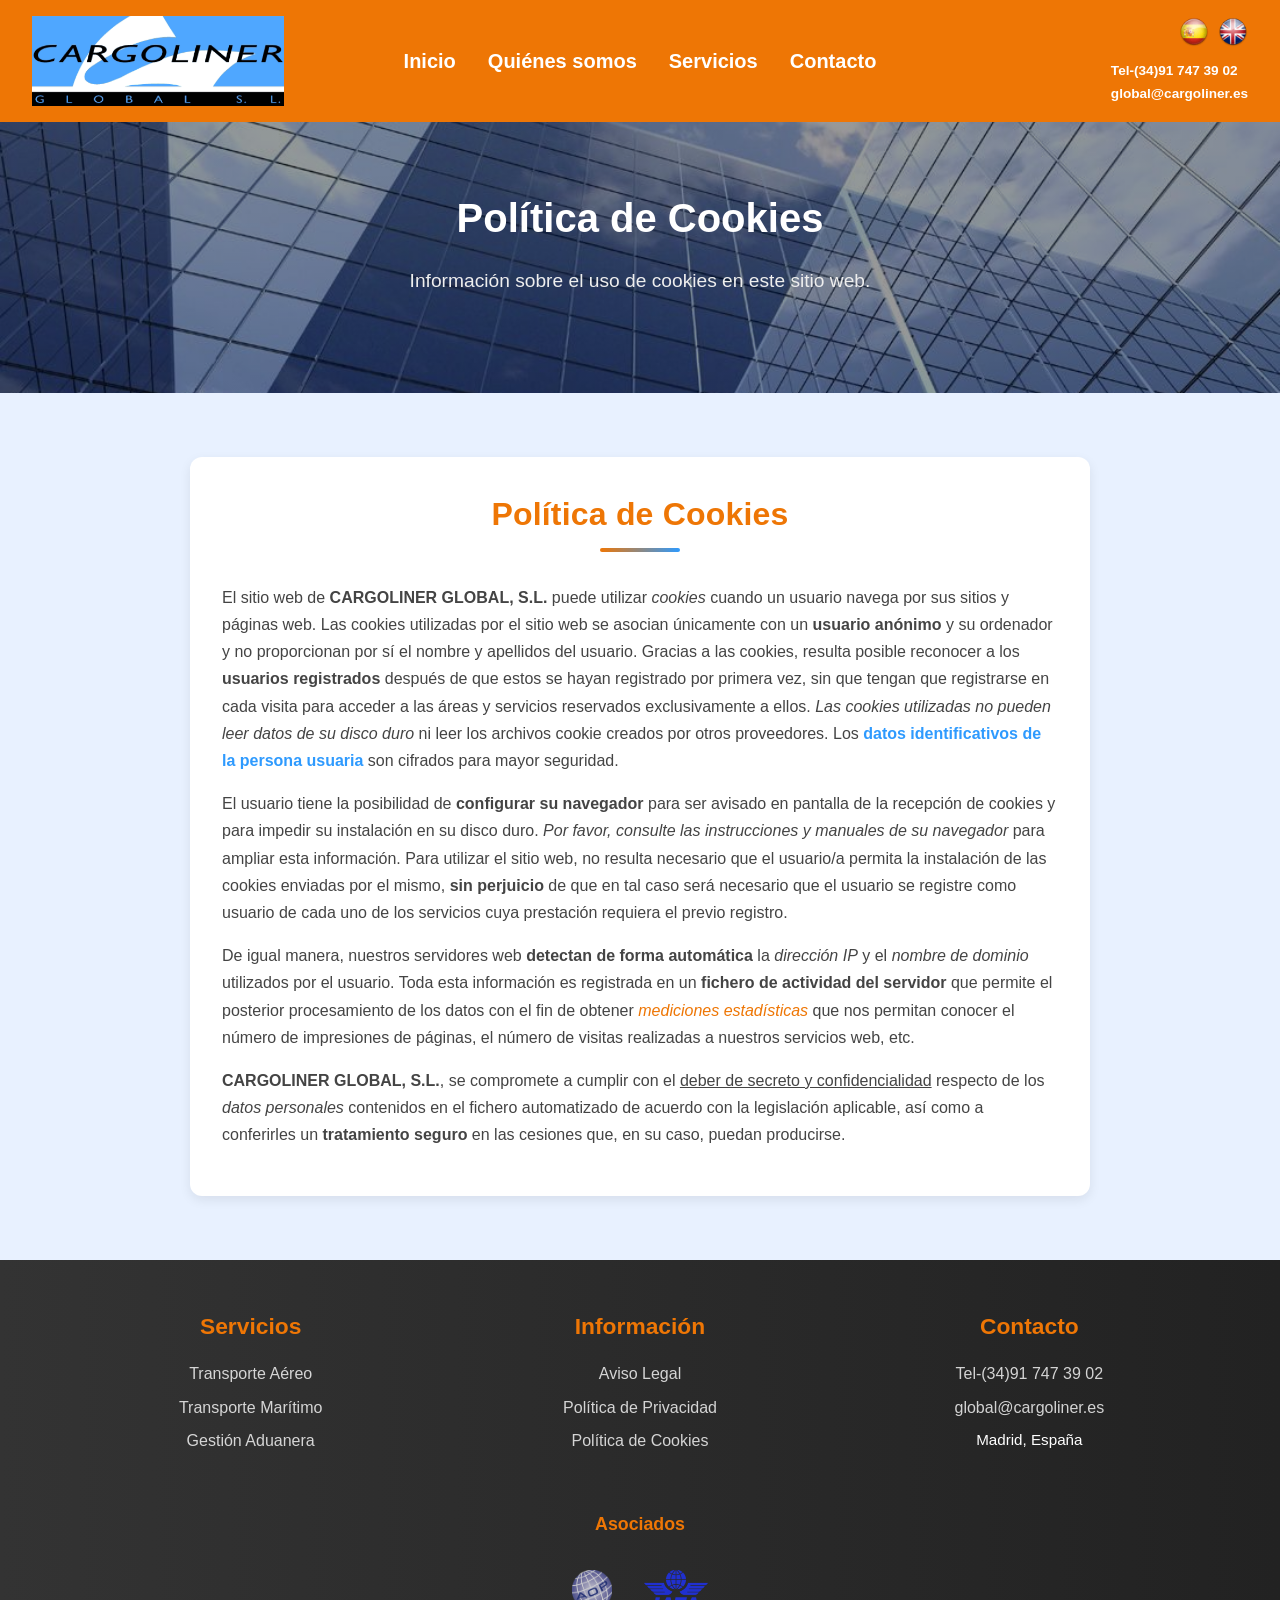
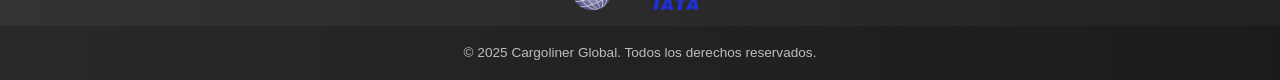
<file: cookies.html>
<!DOCTYPE html>
<html lang="es">

<head>
  <meta charset="UTF-8">
  <meta name="viewport" content="width=device-width, initial-scale=1.0">
  <title data-translate="cookie_title">Cargoliner Global | Política de Cookies</title>
  <meta name="description"
    content="Política de Cookies de Cargoliner Global: información sobre el uso de cookies en el sitio web.">
  <link rel="stylesheet" href="estilos.css">
</head>

<body>
  <!-- Header -->
  <header class="header">
    <div class="logo">
      <img src="objetos/logo.png" alt="Cargoliner Global">
    </div>

    <!-- Botón hamburguesa -->
    <button class="hamburger" onclick="toggleMenu()">☰</button>

    <nav class="nav" id="nav">
      <ul>
        <li><a href="index.html" data-translate="nav_home">Inicio</a></li>
        <li><a href="quienes-somos.html" data-translate="nav_about">Quiénes somos</a></li>
        <li><a href="servicios.html" data-translate="nav_services">Servicios</a></li>
        <li><a href="contacto.html" data-translate="nav_contact">Contacto</a></li>
      </ul>
    </nav>

    <div class="extras">
      <div id="idiomas">
        <button onclick="translatePage('es')" class="lang-btn">
          <img src="objetos/language_es.png" alt="Español" height="30" width="30">
        </button>
        <button onclick="translatePage('en')" class="lang-btn">
          <img src="objetos/language_en.png" alt="English" height="30" width="30">
        </button>
      </div>

      <div id="telefono">
        <p><a href="callto:+34917473902">Tel-(34)91 747 39 02</a></p>
        <p><a href="mailto:global@cargoliner.es">global@cargoliner.es</a></p>
      </div>
    </div>
  </header>

  <div class="mainContent">
    <!-- Hero -->
    <section class="hero hero-small">
      <div class="hero-content">
        <h1 data-translate="cookie_policy">Política de Cookies</h1>
        <p data-translate="cookie_hero">Información sobre el uso de cookies en este sitio web.</p>
      </div>
    </section>

    <!-- Política de Cookies -->
    <section class="legal-section">
      <div class="container">
        <div class="legal-box">
          <h2 data-translate="cookie_policy" class="generic-title">Política de Cookies</h2>
          <span class="separator"></span>
          <p data-translate="cookie_p1">
            El sitio web de <strong>CARGOLINER GLOBAL, S.L.</strong> puede utilizar
            <em>cookies</em> cuando un usuario navega por sus sitios y páginas web.
            Las cookies utilizadas por el sitio web se asocian únicamente con un
            <strong>usuario anónimo</strong> y su ordenador y no proporcionan por sí el
            nombre y apellidos del usuario. Gracias a las cookies, resulta posible
            reconocer a los <strong>usuarios registrados</strong> después de que estos se
            hayan registrado por primera vez, sin que tengan que registrarse en cada visita
            para acceder a las áreas y servicios reservados exclusivamente a ellos.
            <em>Las cookies utilizadas no pueden leer datos de su disco duro</em> ni leer
            los archivos cookie creados por otros proveedores. Los
            <span style="color:#2E9AFE; font-weight:bold;">datos identificativos de la persona usuaria</span>
            son cifrados para mayor seguridad.
          </p>

          <p data-translate="cookie_p2">
            El usuario tiene la posibilidad de <strong>configurar su navegador</strong> para
            ser avisado en pantalla de la recepción de cookies y para impedir su instalación
            en su disco duro. <em>Por favor, consulte las instrucciones y manuales de su navegador</em>
            para ampliar esta información. Para utilizar el sitio web, no resulta necesario que el usuario/a
            permita la instalación de las cookies enviadas por el mismo,
            <strong>sin perjuicio</strong> de que en tal caso será necesario que el usuario se registre como usuario
            de cada uno de los servicios cuya prestación requiera el previo registro.
          </p>

          <p data-translate="cookie_p3">
            De igual manera, nuestros servidores web <strong>detectan de forma automática</strong>
            la <em>dirección IP</em> y el <em>nombre de dominio</em> utilizados por el usuario.
            Toda esta información es registrada en un <strong>fichero de actividad del servidor</strong>
            que permite el posterior procesamiento de los datos con el fin de obtener
            <span style="font-style:italic; color:#EE7605;">mediciones estadísticas</span>
            que nos permitan conocer el número de impresiones de páginas, el número de visitas
            realizadas a nuestros servicios web, etc.
          </p>

          <p data-translate="cookie_p4">
            <strong>CARGOLINER GLOBAL, S.L.</strong>, se compromete a cumplir con el
            <span style="text-decoration:underline;">deber de secreto y confidencialidad</span>
            respecto de los <em>datos personales</em> contenidos en el fichero automatizado de acuerdo
            con la legislación aplicable, así como a conferirles un <strong>tratamiento seguro</strong>
            en las cesiones que, en su caso, puedan producirse.
          </p>

        </div>
      </div>
    </section>
  </div>

	<!-- Footer -->
	<footer class="footer-custom">
		<div class="footer-top container">
			<div class="footer-col">
				<h2 data-translate="services_title">Servicios</h2>
				<ul>
					<li><a href="aereo.html" data-translate="air_title">Transporte Aéreo</a></li>
					<li><a href="maritimo.html" data-translate="sea_title">Transporte Marítimo</a></li>
					<li><a href="aduana.html" data-translate="customs_title">Gestión Aduanera</a></li>
				</ul>
			</div>
			<div class="footer-col">
				<h2 data-translate="info_title">Información</h2>
				<ul>
					<li><a href="aviso-legal.html" data-translate="legal_notice">Aviso Legal</a></li>
					<li><a href="privacidad.html" data-translate="privacy_policy">Política de Privacidad</a></li>
					<li><a href="cookies.html" data-translate="cookie_policy">Política de Cookies</a></li>
				</ul>
			</div>
			<div class="footer-col">
				<h2 data-translate="nav_contact">Contacto</h2>
				<ul>
					<li><a href="callto:+34917473902">Tel-(34)91 747 39 02</a></li>
					<li><a href="mailto:global@cargoliner.es">global@cargoliner.es</a></li>
					<li data-translate="contact_city">Madrid, España</li>
				</ul>
			</div>
		</div>

		<div class="footer-mid">
			<h3 data-translate="associates_title">Asociados</h3>
		</div>
		<div class="footer-mid">
			<img src="objetos/aop-logo.png" alt="AOP" class="partner-logo">
			<img src="objetos/iata-logo.png" alt="IATA" class="partner-logo">
		</div>

		<div class="footer-bottom">
			<p data-translate="footer">© 2025 Cargoliner Global. Todos los derechos reservados.</p>
		</div>
	</footer>

  <!-- Script -->
  <script src="translate.js"></script>
  <script>
    function toggleMenu() {
      document.getElementById("nav").classList.toggle("active");
    }

    document.addEventListener("DOMContentLoaded", () => {
      const header = document.querySelector(".header");
      const main = document.querySelector(".mainContent");
      main.style.marginTop = header.offsetHeight + "px";

      window.addEventListener("resize", () => {
        main.style.marginTop = header.offsetHeight + "px";
      });
    });
  </script>
</body>

</html>
</file>
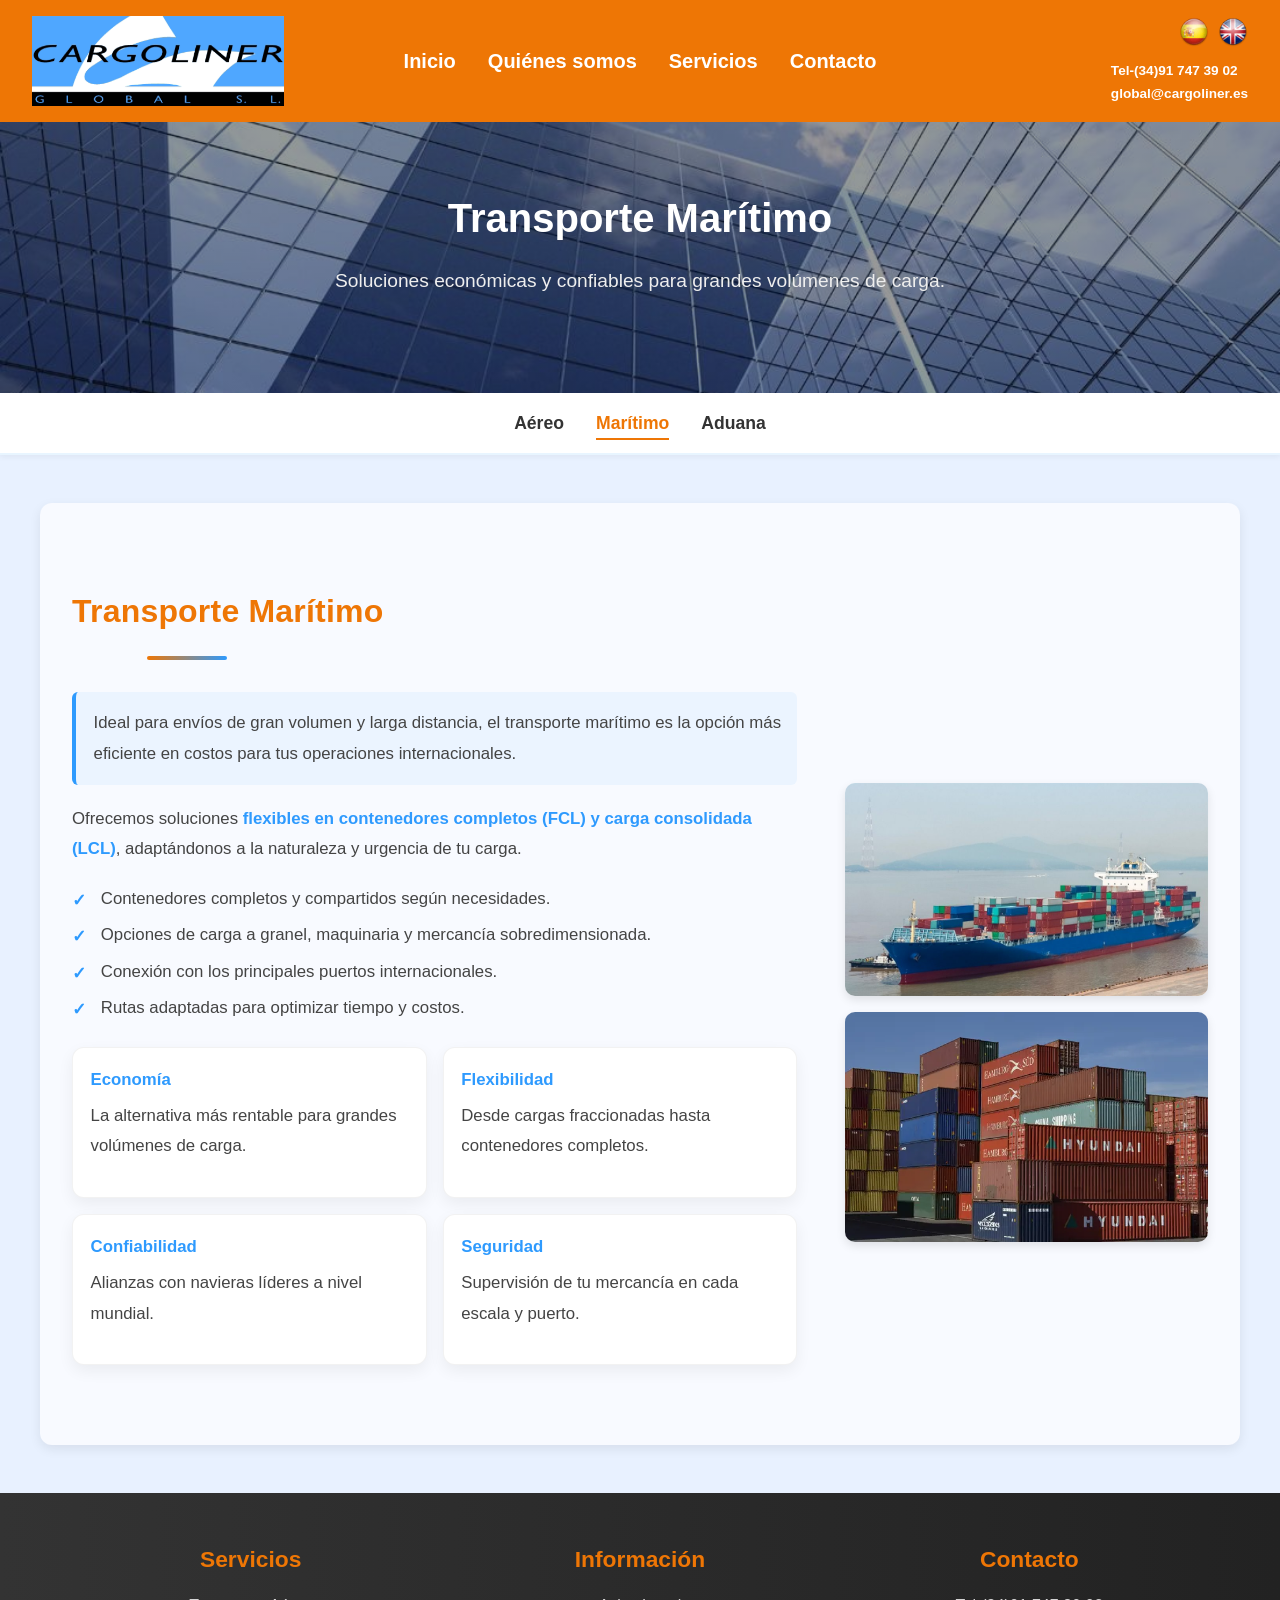
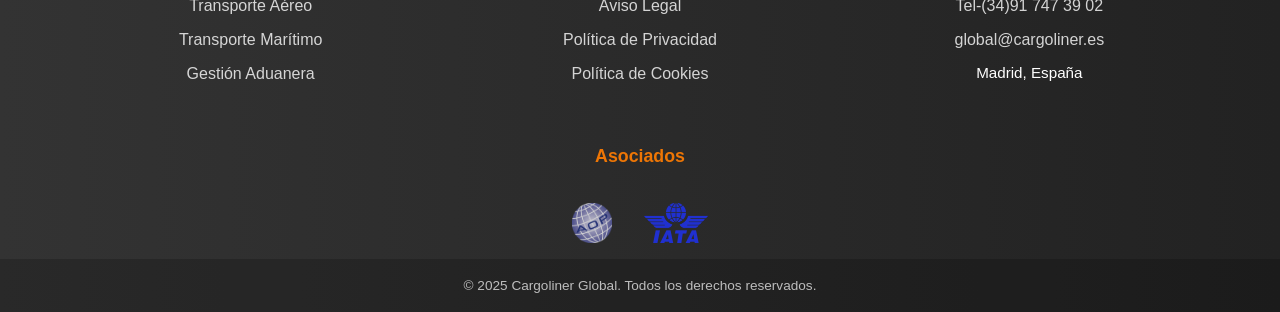
<file: maritimo.html>
<!DOCTYPE html>
<html lang="es">

<head>
	<meta charset="UTF-8">
	<meta name="viewport" content="width=device-width, initial-scale=1.0">
	<title data-translate="title_sea">Cargoliner Global | Transporte Marítimo</title>
	<meta name="description" data-translate="sea_text"
		content="Soluciones económicas y confiables para grandes volúmenes de carga. Flexibilidad en contenedores y rutas internacionales adaptadas a tus necesidades.">
	<link rel="stylesheet" href="estilos.css">
</head>

<body>
	<!-- Header -->
	<header class="header">
		<div class="logo">
			<img src="objetos/logo.png" alt="Cargoliner Global">
		</div>

		<!-- Botón hamburguesa -->
		<button class="hamburger" onclick="toggleMenu()">☰</button>

		<nav class="nav" id="nav">
			<ul>
				<li><a href="index.html" data-translate="nav_home">Inicio</a></li>
				<li><a href="quienes-somos.html" data-translate="nav_about">Quiénes somos</a></li>
				<li><a href="servicios.html" data-translate="nav_services">Servicios</a></li>
				<li><a href="contacto.html" data-translate="nav_contact">Contacto</a></li>
			</ul>
		</nav>

		<div class="extras">
			<div id="idiomas">
				<button onclick="translatePage('es')" class="lang-btn">
					<img src="objetos/language_es.png" alt="Español" height="30" width="30">
				</button>
				<button onclick="translatePage('en')" class="lang-btn">
					<img src="objetos/language_en.png" alt="English" height="30" width="30">
				</button>
			</div>

			<div id="telefono">
				<p><a href="callto:+34917473902">Tel-(34)91 747 39 02</a></p>
				<p><a href="mailto:global@cargoliner.es">global@cargoliner.es</a></p>
			</div>
		</div>
	</header>

	<div class="mainContent">
		<!-- Hero -->
		<section class="hero hero-small">
			<div class="hero-content">
				<h1 data-translate="sea_title">Transporte Marítimo</h1>
				<p data-translate="sea_text">Soluciones económicas y confiables para grandes volúmenes de carga.</p>
			</div>
		</section>

		<!-- Navbar de servicios -->
		<section class="services-navbar">
			<ul>
				<li><a href="aereo.html" data-translate="service_nav_air">Aéreo</a></li>
				<li><a href="maritimo.html" class="active" data-translate="service_nav_sea">Marítimo</a></li>
				<li><a href="aduana.html" data-translate="service_nav_customs">Aduana</a></li>
			</ul>
		</section>

		<!-- Contenido detallado -->
		<section class="service-detail">
			<div class="text-block">
				<h2 class="generic-title" data-translate="sea_title">Transporte Marítimo</h2>
				<span class="separator-left separator-mid"></span>

				<p class="highlight" data-translate="sea_highlight">
					Ideal para envíos de gran volumen y larga distancia, el transporte marítimo es la opción más
					eficiente en costos para tus operaciones internacionales.
				</p>

				<p data-translate="sea_p1">
					Ofrecemos soluciones <strong>flexibles en contenedores completos (FCL) y carga consolidada
						(LCL)</strong>, adaptándonos a la naturaleza y urgencia de tu carga.
				</p>

				<ul class="list-check">
					<li data-translate="sea_li1">Contenedores completos y compartidos según necesidades.</li>
					<li data-translate="sea_li2">Opciones de carga a granel, maquinaria y mercancía sobredimensionada.
					</li>
					<li data-translate="sea_li3">Conexión con los principales puertos internacionales.</li>
					<li data-translate="sea_li4">Rutas adaptadas para optimizar tiempo y costos.</li>
				</ul>

				<div class="features">
					<div class="feature-item">
						<h3 data-translate="sea_feat1_title">Economía</h3>
						<p data-translate="sea_feat1_desc">La alternativa más rentable para grandes volúmenes de carga.
						</p>
					</div>
					<div class="feature-item">
						<h3 data-translate="sea_feat2_title">Flexibilidad</h3>
						<p data-translate="sea_feat2_desc">Desde cargas fraccionadas hasta contenedores completos.</p>
					</div>
					<div class="feature-item">
						<h3 data-translate="sea_feat3_title">Confiabilidad</h3>
						<p data-translate="sea_feat3_desc">Alianzas con navieras líderes a nivel mundial.</p>
					</div>
					<div class="feature-item">
						<h3 data-translate="sea_feat4_title">Seguridad</h3>
						<p data-translate="sea_feat4_desc">Supervisión de tu mercancía en cada escala y puerto.</p>
					</div>
				</div>
			</div>

			<div class="image-block pad-top">
				<img src="objetos/maritimo1.jpg" data-translate="sea_img1_alt" data-translate-attr="alt"
					alt="Transporte de contenedores">
				<img src="objetos/maritimo2.jpg" data-translate="sea_img2_alt" data-translate-attr="alt"
					alt="Carga marítima internacional">
			</div>
		</section>
	</div>

	<!-- Footer -->
	<footer class="footer-custom">
		<div class="footer-top container">
			<div class="footer-col">
				<h2 data-translate="services_title">Servicios</h2>
				<ul>
					<li><a href="aereo.html" data-translate="air_title">Transporte Aéreo</a></li>
					<li><a href="maritimo.html" data-translate="sea_title">Transporte Marítimo</a></li>
					<li><a href="aduana.html" data-translate="customs_title">Gestión Aduanera</a></li>
				</ul>
			</div>
			<div class="footer-col">
				<h2 data-translate="info_title">Información</h2>
				<ul>
					<li><a href="aviso-legal.html" data-translate="legal_notice">Aviso Legal</a></li>
					<li><a href="privacidad.html" data-translate="privacy_policy">Política de Privacidad</a></li>
					<li><a href="cookies.html" data-translate="cookie_policy">Política de Cookies</a></li>
				</ul>
			</div>
			<div class="footer-col">
				<h2 data-translate="nav_contact">Contacto</h2>
				<ul>
					<li><a href="callto:+34917473902">Tel-(34)91 747 39 02</a></li>
					<li><a href="mailto:global@cargoliner.es">global@cargoliner.es</a></li>
					<li data-translate="contact_city">Madrid, España</li>
				</ul>
			</div>
		</div>

		<div class="footer-mid">
			<h3 data-translate="associates_title">Asociados</h3>
		</div>
		<div class="footer-mid">
			<img src="objetos/aop-logo.png" alt="AOP" class="partner-logo">
			<img src="objetos/iata-logo.png" alt="IATA" class="partner-logo">
		</div>

		<div class="footer-bottom">
			<p data-translate="footer">© 2025 Cargoliner Global. Todos los derechos reservados.</p>
		</div>
	</footer>

	<!-- Scripts -->
	<script src="translate.js"></script>
	<script>
		function toggleMenu() {
			document.getElementById("nav").classList.toggle("active");
		}
	</script>
	<script>
		document.addEventListener("DOMContentLoaded", () => {
			const header = document.querySelector(".header");
			const main = document.querySelector(".mainContent");
			main.style.marginTop = header.offsetHeight + "px";

			window.addEventListener("resize", () => {
				main.style.marginTop = header.offsetHeight + "px";
			});
		});
	</script>
</body>

</html>
</file>
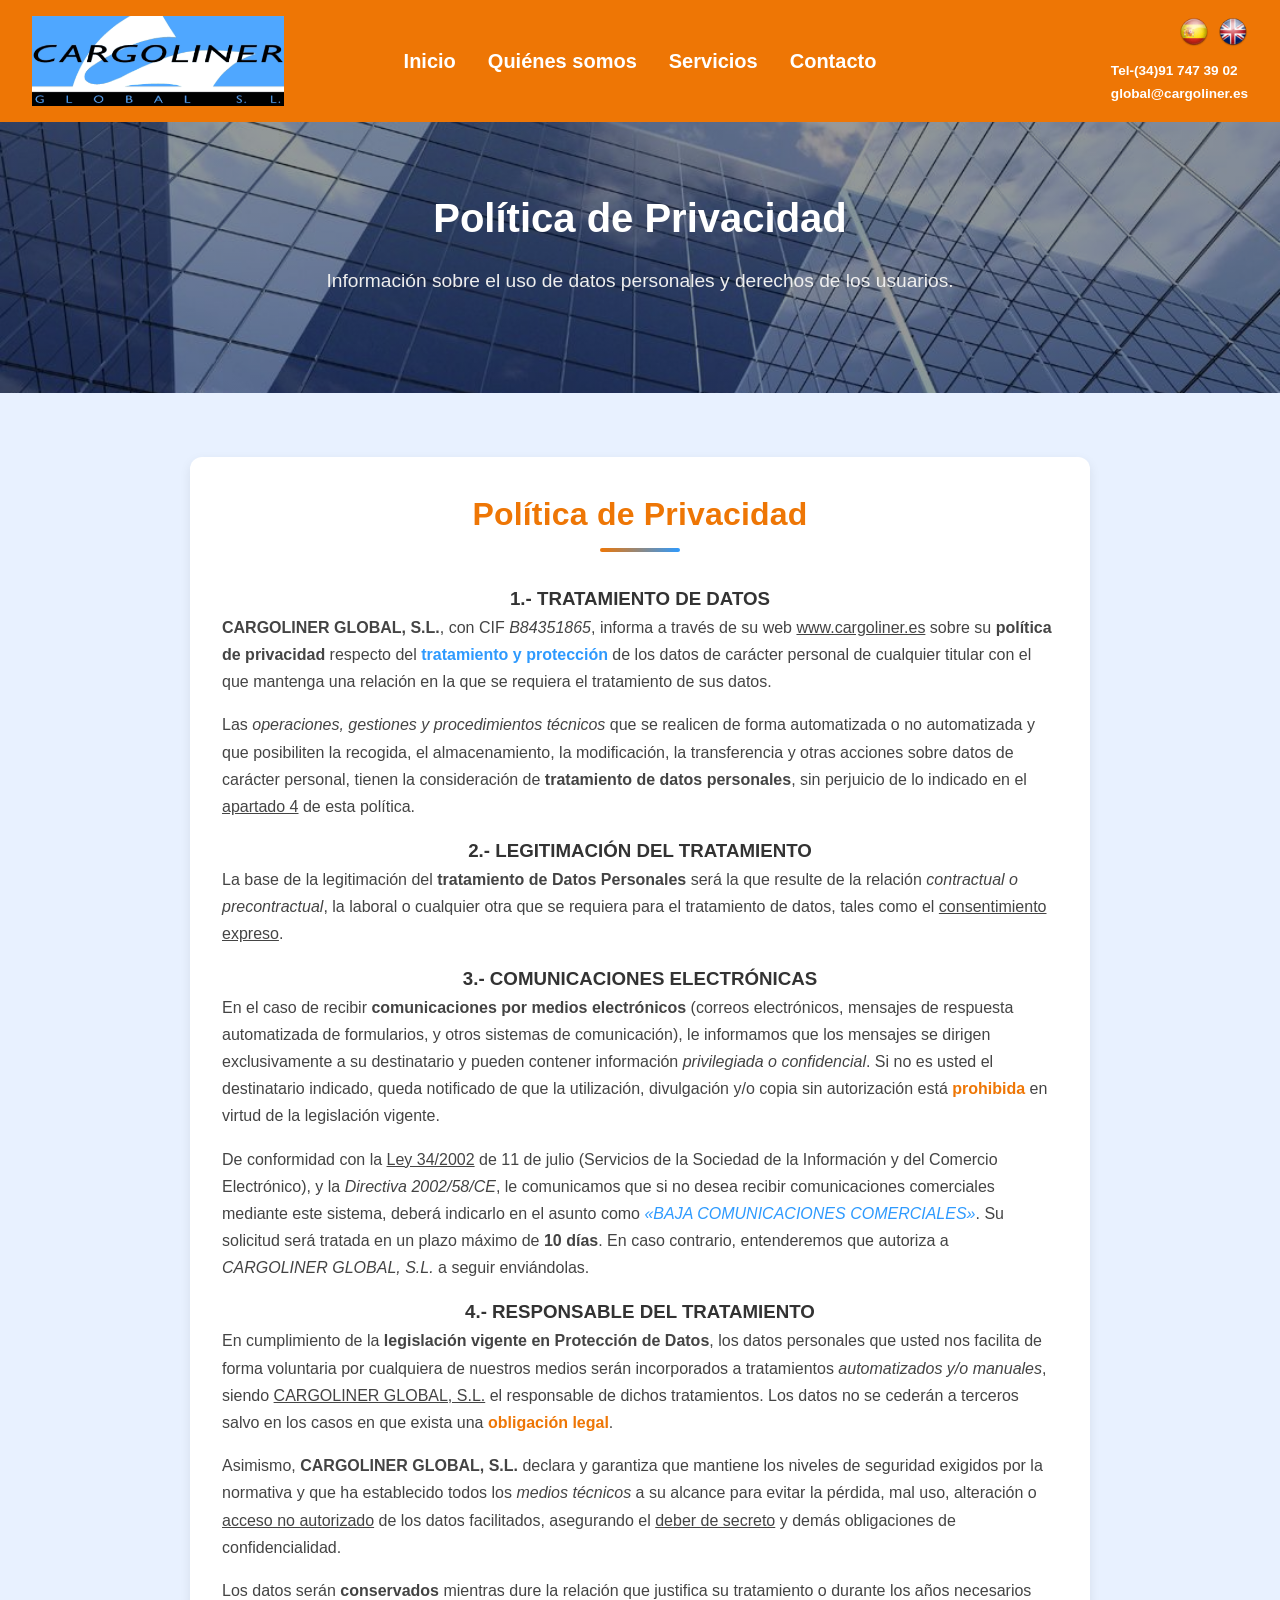
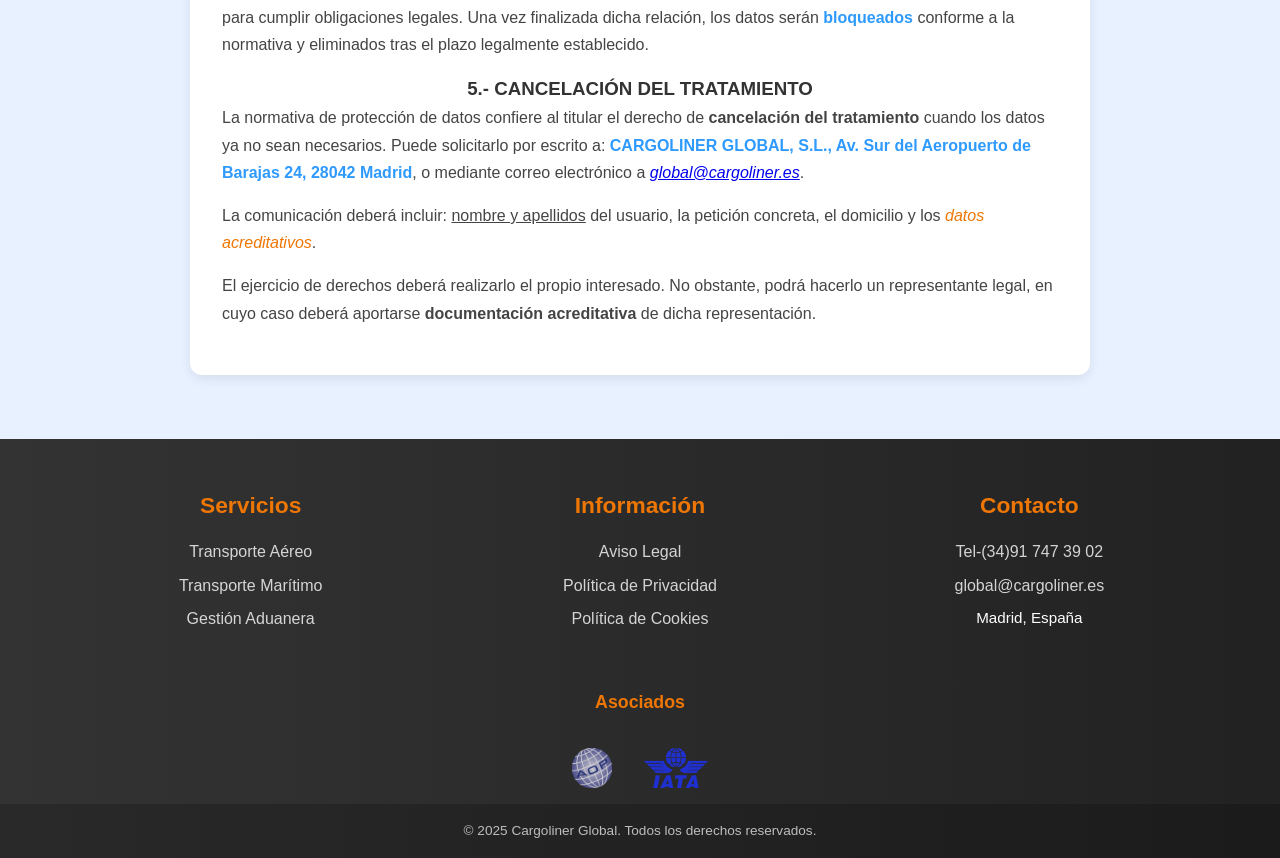
<file: privacidad.html>
<!DOCTYPE html>
<html lang="es">

<head>
    <meta charset="UTF-8">
    <meta name="viewport" content="width=device-width, initial-scale=1.0">
    <title data-translate="privacy_title">Cargoliner Global | Política de Privacidad</title>
    <meta name="description" data-translate="privacy_meta"
        content="Política de Privacidad de Cargoliner Global: información sobre el uso de datos personales y derechos de los usuarios.">
    <link rel="stylesheet" href="estilos.css">
</head>

<body>
    <!-- Header -->
    <header class="header">
        <div class="logo">
            <img src="objetos/logo.png" alt="Cargoliner Global">
        </div>
        <button class="hamburger" onclick="toggleMenu()">☰</button>
        <nav class="nav" id="nav">
            <ul>
                <li><a href="index.html" data-translate="nav_home">Inicio</a></li>
                <li><a href="quienes-somos.html" data-translate="nav_about">Quiénes somos</a></li>
                <li><a href="servicios.html" data-translate="nav_services">Servicios</a></li>
                <li><a href="contacto.html" data-translate="nav_contact">Contacto</a></li>
            </ul>
        </nav>
        <div class="extras">
            <div id="idiomas">
                <button onclick="translatePage('es')" class="lang-btn">
                    <img src="objetos/language_es.png" alt="Español" height="30" width="30">
                </button>
                <button onclick="translatePage('en')" class="lang-btn">
                    <img src="objetos/language_en.png" alt="English" height="30" width="30">
                </button>
            </div>
            <div id="telefono">
                <p><a href="callto:+34917473902">Tel-(34)91 747 39 02</a></p>
                <p><a href="mailto:global@cargoliner.es">global@cargoliner.es</a></p>
            </div>
        </div>
    </header>

    <div class="mainContent">
        <!-- Hero -->
        <section class="hero hero-small">
            <div class="hero-content">
                <h1 data-translate="privacy_policy">Política de Privacidad</h1>
                <p data-translate="privacy_hero">Información sobre el uso de datos personales y derechos de los
                    usuarios.</p>
            </div>
        </section>

        <!-- Política de Privacidad -->
        <section class="legal-section">
            <div class="container">
                <div class="legal-box">
                    <h2 data-translate="privacy_policy" class="generic-title">Política de Privacidad</h2>
                    <span class="separator"></span>

                    <!-- 1. Tratamiento de datos -->
                    <h3 data-translate="privacy_s1_title">1.- TRATAMIENTO DE DATOS</h3>
                    <p data-translate="privacy_s1_p1">
                        <strong>CARGOLINER GLOBAL, S.L.</strong>, con CIF <em>B84351865</em>, informa a través de su web
                        <u>www.cargoliner.es</u> sobre su <strong>política de privacidad</strong> respecto del
                        <span style="color:#2E9AFE; font-weight:bold;">tratamiento y protección</span> de los datos de
                        carácter personal
                        de cualquier titular con el que mantenga una relación en la que se requiera el tratamiento de
                        sus datos.
                    </p>
                    <p data-translate="privacy_s1_p2">
                        Las <em>operaciones, gestiones y procedimientos técnicos</em> que se realicen de forma
                        automatizada o no
                        automatizada y que posibiliten la recogida, el almacenamiento, la modificación, la transferencia
                        y otras acciones
                        sobre datos de carácter personal, tienen la consideración de <strong>tratamiento de datos
                            personales</strong>,
                        sin perjuicio de lo indicado en el <u>apartado 4</u> de esta política.
                    </p>

                    <!-- 2. Legitimación -->
                    <h3 data-translate="privacy_s2_title">2.- LEGITIMACIÓN DEL TRATAMIENTO</h3>
                    <p data-translate="privacy_s2_p1">
                        La base de la legitimación del <strong>tratamiento de Datos Personales</strong> será la que
                        resulte de la relación
                        <em>contractual o precontractual</em>, la laboral o cualquier otra que se requiera para el
                        tratamiento de datos,
                        tales como el <span style="text-decoration:underline;">consentimiento expreso</span>.
                    </p>

                    <!-- 3. Comunicaciones electrónicas -->
                    <h3 data-translate="privacy_s3_title">3.- COMUNICACIONES ELECTRÓNICAS</h3>
                    <p data-translate="privacy_s3_p1">
                        En el caso de recibir <strong>comunicaciones por medios electrónicos</strong> (correos
                        electrónicos, mensajes de
                        respuesta automatizada de formularios, y otros sistemas de comunicación), le informamos que los
                        mensajes se dirigen
                        exclusivamente a su destinatario y pueden contener información <em>privilegiada o
                            confidencial</em>.
                        Si no es usted el destinatario indicado, queda notificado de que la utilización, divulgación y/o
                        copia sin autorización
                        está <span style="color:#EE7605; font-weight:bold;">prohibida</span> en virtud de la legislación
                        vigente.
                    </p>
                    <p data-translate="privacy_s3_p2">
                        De conformidad con la <u>Ley 34/2002</u> de 11 de julio (Servicios de la Sociedad de la
                        Información y del Comercio
                        Electrónico), y la <em>Directiva 2002/58/CE</em>, le comunicamos que si no desea recibir
                        comunicaciones comerciales
                        mediante este sistema, deberá indicarlo en el asunto como
                        <span style="font-style:italic; color:#2E9AFE;">«BAJA COMUNICACIONES COMERCIALES»</span>.
                        Su solicitud será tratada en un plazo máximo de <strong>10 días</strong>. En caso contrario,
                        entenderemos que autoriza
                        a <em>CARGOLINER GLOBAL, S.L.</em> a seguir enviándolas.
                    </p>

                    <!-- 4. Responsable -->
                    <h3 data-translate="privacy_s4_title">4.- RESPONSABLE DEL TRATAMIENTO</h3>
                    <p data-translate="privacy_s4_p1">
                        En cumplimiento de la <strong>legislación vigente en Protección de Datos</strong>, los datos
                        personales que usted
                        nos facilita de forma voluntaria por cualquiera de nuestros medios serán incorporados a
                        tratamientos
                        <em>automatizados y/o manuales</em>, siendo <u>CARGOLINER GLOBAL, S.L.</u> el responsable de
                        dichos tratamientos.
                        Los datos no se cederán a terceros salvo en los casos en que exista una <span
                            style="color:#EE7605; font-weight:bold;">obligación legal</span>.
                    </p>
                    <p data-translate="privacy_s4_p2">
                        Asimismo, <strong>CARGOLINER GLOBAL, S.L.</strong> declara y garantiza que mantiene los niveles
                        de seguridad
                        exigidos por la normativa y que ha establecido todos los <em>medios técnicos</em> a su alcance
                        para evitar la
                        pérdida, mal uso, alteración o <u>acceso no autorizado</u> de los datos facilitados, asegurando
                        el
                        <span style="text-decoration:underline;">deber de secreto</span> y demás obligaciones de
                        confidencialidad.
                    </p>
                    <p data-translate="privacy_s4_p3">
                        Los datos serán <strong>conservados</strong> mientras dure la relación que justifica su
                        tratamiento o durante los
                        años necesarios para cumplir obligaciones legales. Una vez finalizada dicha relación, los datos
                        serán
                        <span style="color:#2E9AFE; font-weight:bold;">bloqueados</span> conforme a la normativa y
                        eliminados tras el
                        plazo legalmente establecido.
                    </p>

                    <!-- 5. Cancelación -->
                    <h3 data-translate="privacy_s5_title">5.- CANCELACIÓN DEL TRATAMIENTO</h3>
                    <p data-translate="privacy_s5_p1">
                        La normativa de protección de datos confiere al titular el derecho de <strong>cancelación del
                            tratamiento</strong>
                        cuando los datos ya no sean necesarios. Puede solicitarlo por escrito a:
                        <span style="color:#2E9AFE; font-weight:bold;">CARGOLINER GLOBAL, S.L., Av. Sur del Aeropuerto
                            de Barajas 24,
                            28042 Madrid</span>, o mediante correo electrónico a
                        <a href="mailto:global@cargoliner.es"><em>global@cargoliner.es</em></a>.
                    </p>
                    <p data-translate="privacy_s5_p2">
                        La comunicación deberá incluir: <u>nombre y apellidos</u> del usuario, la petición concreta, el
                        domicilio y los
                        <span style="font-style:italic; color:#EE7605;">datos acreditativos</span>.
                    </p>
                    <p data-translate="privacy_s5_p3">
                        El ejercicio de derechos deberá realizarlo el propio interesado. No obstante, podrá hacerlo un
                        representante legal,
                        en cuyo caso deberá aportarse <strong>documentación acreditativa</strong> de dicha
                        representación.
                    </p>
                </div>
            </div>
        </section>

    </div>

    <!-- Footer -->
    <footer class="footer-custom">
        <div class="footer-top container">
            <div class="footer-col">
                <h2 data-translate="services_title">Servicios</h2>
                <ul>
                    <li><a href="aereo.html" data-translate="air_title">Transporte Aéreo</a></li>
                    <li><a href="maritimo.html" data-translate="sea_title">Transporte Marítimo</a></li>
                    <li><a href="aduana.html" data-translate="customs_title">Gestión Aduanera</a></li>
                </ul>
            </div>
            <div class="footer-col">
                <h2 data-translate="info_title">Información</h2>
                <ul>
                    <li><a href="aviso-legal.html" data-translate="legal_notice">Aviso Legal</a></li>
                    <li><a href="privacidad.html" data-translate="privacy_policy">Política de Privacidad</a></li>
                    <li><a href="cookies.html" data-translate="cookie_policy">Política de Cookies</a></li>
                </ul>
            </div>
            <div class="footer-col">
                <h2 data-translate="nav_contact">Contacto</h2>
                <ul>
                    <li><a href="callto:+34917473902">Tel-(34)91 747 39 02</a></li>
                    <li><a href="mailto:global@cargoliner.es">global@cargoliner.es</a></li>
                    <li data-translate="contact_city">Madrid, España</li>
                </ul>
            </div>
        </div>

        <div class="footer-mid">
            <h3 data-translate="associates_title">Asociados</h3>
        </div>
        <div class="footer-mid">
            <img src="objetos/aop-logo.png" alt="AOP" class="partner-logo">
            <img src="objetos/iata-logo.png" alt="IATA" class="partner-logo">
        </div>

        <div class="footer-bottom">
            <p data-translate="footer">© 2025 Cargoliner Global. Todos los derechos reservados.</p>
        </div>
    </footer>

    <!-- Script -->
    <script src="translate.js"></script>
    <script>
        function toggleMenu() { document.getElementById("nav").classList.toggle("active"); }
        document.addEventListener("DOMContentLoaded", () => {
            const header = document.querySelector(".header");
            const main = document.querySelector(".mainContent");
            main.style.marginTop = header.offsetHeight + "px";
            window.addEventListener("resize", () => {
                main.style.marginTop = header.offsetHeight + "px";
            });
        });
    </script>
</body>

</html>
</file>
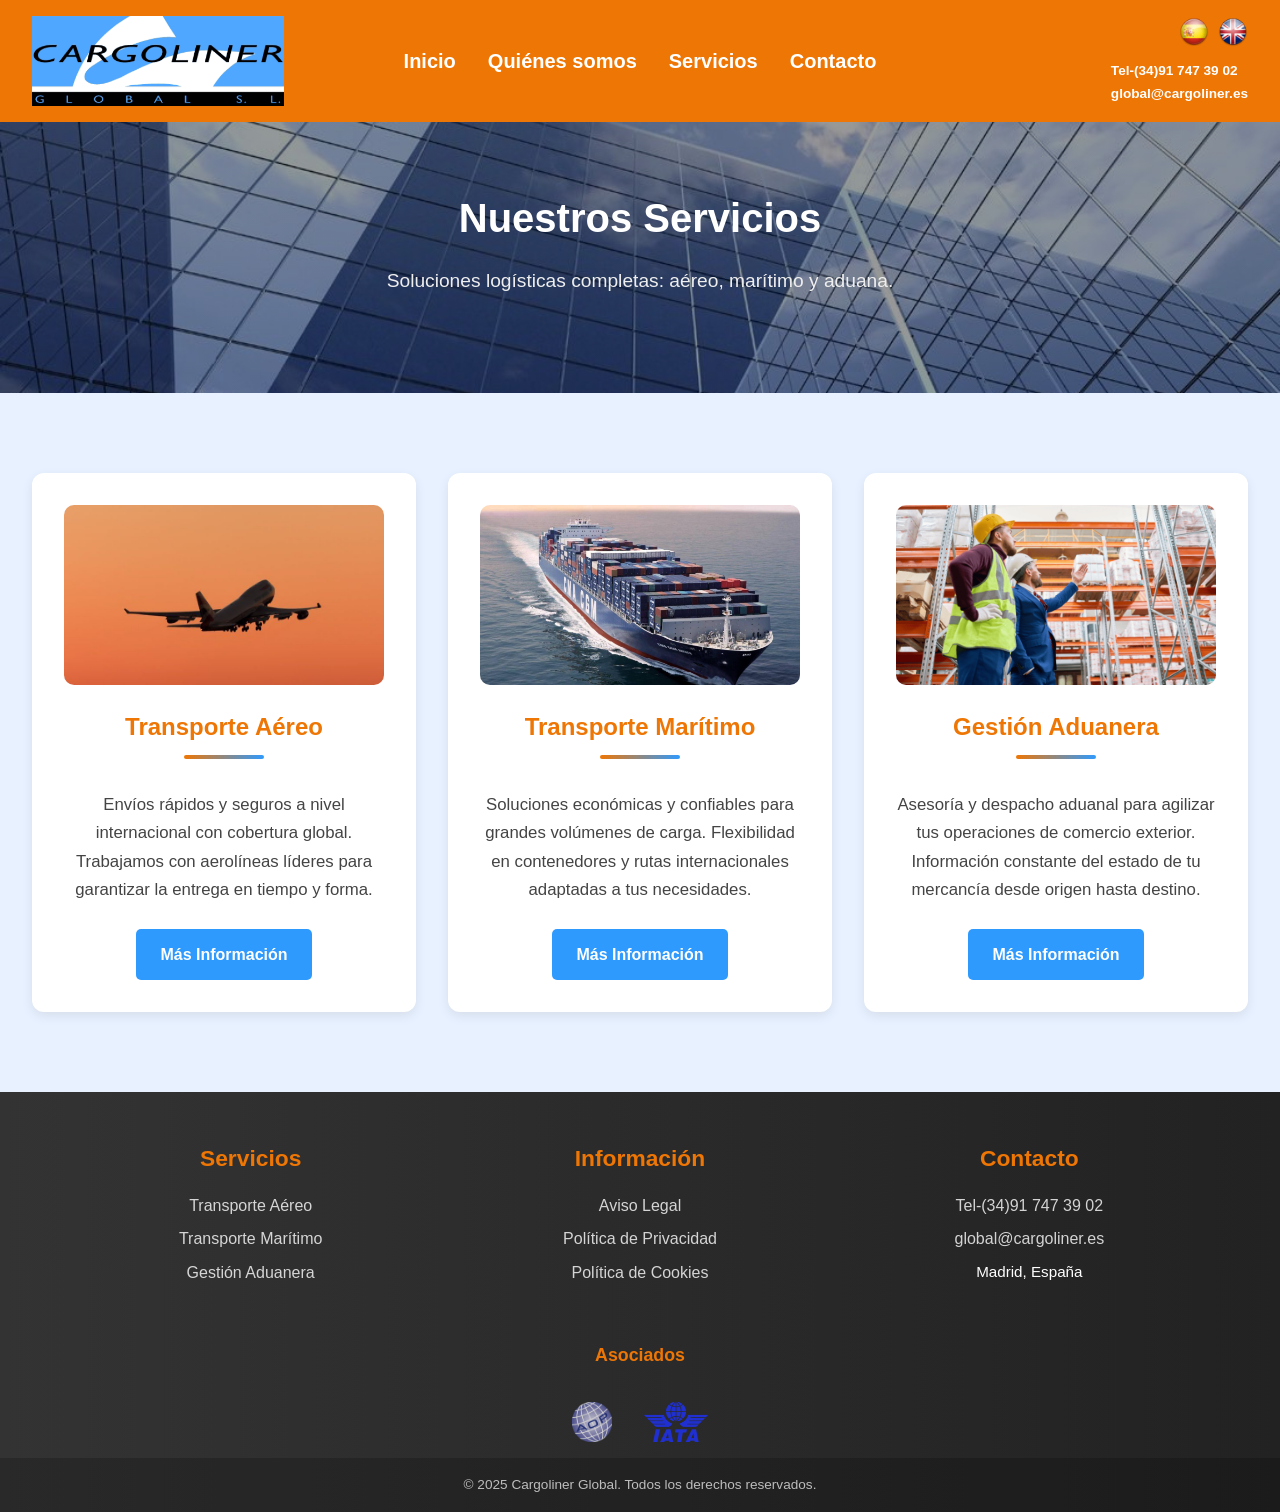
<file: servicios.html>
<!DOCTYPE html>
<html lang="es">

<head>
  <meta charset="UTF-8">
  <meta name="viewport" content="width=device-width, initial-scale=1.0">
  <title data-translate="title_services">Cargoliner Global | Servicios</title>
  <meta name="description"
    content="Cargoliner Global, transporte internacional de mercancías por aire, mar y aduana. Soluciones logísticas a medida.">
  <link rel="stylesheet" href="estilos.css">
</head>

<body>
  <!-- Header -->
  <header class="header">
    <div class="logo">
      <img src="objetos/logo.png" alt="Cargoliner Global">
    </div>

    <!-- Botón hamburguesa -->
    <button class="hamburger" onclick="toggleMenu()">☰</button>

    <nav class="nav" id="nav">
      <ul>
        <li><a href="index.html" data-translate="nav_home">Inicio</a></li>
        <li><a href="quienes-somos.html" data-translate="nav_about">Quiénes somos</a></li>
        <li><a href="servicios.html" data-translate="nav_services">Servicios</a></li>
        <li><a href="contacto.html" data-translate="nav_contact">Contacto</a></li>
      </ul>
    </nav>

    <div class="extras">
      <div id="idiomas">
        <button onclick="translatePage('es')" class="lang-btn">
          <img src="objetos/language_es.png" alt="Español" height="30" width="30">
        </button>
        <button onclick="translatePage('en')" class="lang-btn">
          <img src="objetos/language_en.png" alt="English" height="30" width="30">
        </button>
      </div>

      <div id="telefono">
        <p><a href="callto:+34917473902">Tel-(34)91 747 39 02</a></p>
        <p><a href="mailto:global@cargoliner.es">global@cargoliner.es</a></p>
      </div>
    </div>
  </header>

  <div class="mainContent">
    <!-- Hero -->
    <section class="hero hero-small">
      <div class="hero-content">
        <h1 data-translate="services_title">Nuestros Servicios</h1>
        <p data-translate="services_subtitle">Soluciones logísticas completas: aéreo, marítimo y aduana.</p>
      </div>
    </section>

    <!-- Servicios Detallados -->
    <section class="services-detailed">
      <!-- Transporte Aéreo -->
      <div class="service-card-detailed">
        <img src="objetos/avion-ocaso1.jpg" alt="Transporte Aéreo">
        <h2 data-translate="air_title">Transporte Aéreo</h2>
        <span class="separator"></span>
        <p data-translate="air_text">
          Envíos rápidos y seguros a nivel internacional con cobertura global. Trabajamos con aerolíneas líderes
          para garantizar la entrega en tiempo y forma.
        </p>
        <a href="aereo.html" class="btn-primary" data-translate="info_btn">Más Información</a>
      </div>

      <!-- Transporte Marítimo -->
      <div class="service-card-detailed">
        <img src="objetos/barco.jpeg" alt="Transporte marítimo">
        <h2 data-translate="sea_title">Transporte Marítimo</h2>
        <span class="separator"></span>
        <p data-translate="sea_text">
          Soluciones económicas y confiables para grandes volúmenes de carga. Flexibilidad en contenedores y
          rutas internacionales adaptadas a tus necesidades.
        </p>
        <a href="maritimo.html" class="btn-primary" data-translate="info_btn">Más Información</a>
      </div>

      <!-- Gestión Aduanera -->
      <div class="service-card-detailed">
        <img src="objetos/gestionAduanera.png" alt="Gestión Aduanera">
        <h2 data-translate="customs_title">Gestión Aduanera</h2>
        <span class="separator"></span>
        <p data-translate="customs_text">
          Asesoría y despacho aduanal para agilizar tus operaciones de comercio exterior. Información constante del
          estado de tu mercancía desde origen hasta destino.
        </p>
        <a href="aduana.html" class="btn-primary" data-translate="info_btn">Más Información</a>
      </div>
    </section>

  </div>

  <!-- Footer -->
  <footer class="footer-custom">
    <div class="footer-top container">
      <div class="footer-col">
        <h2 data-translate="services_title">Servicios</h2>
        <ul>
          <li><a href="aereo.html" data-translate="air_title">Transporte Aéreo</a></li>
          <li><a href="maritimo.html" data-translate="sea_title">Transporte Marítimo</a></li>
          <li><a href="aduana.html" data-translate="customs_title">Gestión Aduanera</a></li>
        </ul>
      </div>
      <div class="footer-col">
        <h2 data-translate="info_title">Información</h2>
        <ul>
          <li><a href="aviso-legal.html" data-translate="legal_notice">Aviso Legal</a></li>
          <li><a href="privacidad.html" data-translate="privacy_policy">Política de Privacidad</a></li>
          <li><a href="cookies.html" data-translate="cookie_policy">Política de Cookies</a></li>
        </ul>
      </div>
      <div class="footer-col">
        <h2 data-translate="nav_contact">Contacto</h2>
        <ul>
          <li><a href="callto:+34917473902">Tel-(34)91 747 39 02</a></li>
          <li><a href="mailto:global@cargoliner.es">global@cargoliner.es</a></li>
          <li data-translate="contact_city">Madrid, España</li>
        </ul>
      </div>
    </div>

    <div class="footer-mid">
      <h3 data-translate="associates_title">Asociados</h3>
    </div>
    <div class="footer-mid">
      <img src="objetos/aop-logo.png" alt="AOP" class="partner-logo">
      <img src="objetos/iata-logo.png" alt="IATA" class="partner-logo">
    </div>

    <div class="footer-bottom">
      <p data-translate="footer">© 2025 Cargoliner Global. Todos los derechos reservados.</p>
    </div>
  </footer>

  <!-- Scripts -->
  <script src="translate.js"></script>
  <script>
    function toggleMenu() {
      document.getElementById("nav").classList.toggle("active");
    }
  </script>

  <script>
    document.addEventListener("DOMContentLoaded", () => {
      const header = document.querySelector(".header");
      const main = document.querySelector(".mainContent");
      main.style.marginTop = header.offsetHeight + "px";

      window.addEventListener("resize", () => {
        main.style.marginTop = header.offsetHeight + "px";
      });
    });
  </script>
</body>

</html>
</file>
<file: estilos.css>
/* Reset básico */
* {
  margin: 0;
  padding: 0;
  box-sizing: border-box;
}

body {
  font-family: "Trebuchet MS", Arial, Helvetica, sans-serif;
  color: #333;
  line-height: 1.6;
  background-color: rgb(232, 241, 255);
}

.container {
  max-width: 1200px;
  margin: 0 auto;
  padding: 0 1rem;
}

img {
  max-width: 100%;
  height: auto;
}

.generic-title {
  font-size: 2rem;
  color: #EE7605;
  letter-spacing: .2px;
  margin-bottom: .25rem;
}

/* ============================= */
/* HEADER                        */
/* ============================= */
.header {
  display: grid;
  grid-template-columns: 1fr auto 1fr;
  align-items: center;
  padding: 1rem 2rem;
  background: #EE7605;
  color: white;
  position: fixed;
  top: 0;
  left: 0;
  right: 0;
  z-index: 1000;
}

.logo img {
  height: 90px;
  display: block;
}

/* Botón hamburguesa (oculto en desktop) */
.hamburger {
  display: none;
  font-size: 2rem;
  background: none;
  border: none;
  color: white;
  cursor: pointer;
}

.nav ul {
  list-style: none;
  display: flex;
  gap: 2rem;
  justify-content: center;
  font-size: 20px;
}

.nav a {
  text-decoration: none;
  color: white;
  font-weight: bold;
}

.nav a:hover,
.nav a.active {
  color: #2E9AFE;
}

.extras {
  display: flex;
  flex-direction: column;
  align-items: flex-end;
  gap: 0.3rem;
}

#idiomas img {
  margin-left: 5px;
  cursor: pointer;
}

.lang-btn {
  background: none;
  border: none;
  cursor: pointer;
  padding: 0;
}

.lang-btn img {
  border-radius: 50%;
  transition: transform 0.2s ease;
}

.lang-btn img:hover {
  transform: scale(1.1);
}

#telefono p {
  margin: 0;
  font-size: 0.9rem;
  font-weight: bold;
}

#telefono a {
  color: white;
  font-size: 0.85rem;
  text-decoration: none;
}

#telefono a:hover {
  color: #2E9AFE;
}

.mainContent {
  margin-top: 120px;
}

/* ============================= */
/* HERO                          */
/* ============================= */
.hero {
  background: url("objetos/fondo22.jpg") center/cover no-repeat;
  color: white;
  text-align: center;
  padding: 6rem 2rem;
}

.hero h1 {
  font-size: 2.5rem;
  margin-bottom: 1rem;
}

.hero p {
  font-size: 1.2rem;
  margin-bottom: 2rem;
}

.btn-primary {
  background: #2E9AFE;
  color: white;
  padding: 0.8rem 1.5rem;
  text-decoration: none;
  border-radius: 5px;
  font-weight: bold;
    transition: transform 0.2s, background 0.3s;
}

.btn-primary:hover {
  background: #0056b3;
}

/* ============================= */
/* CONFIANZA                     */
/* ============================= */
.trust {
  padding: 5rem 2rem;
  text-align: center;
  background: linear-gradient(180deg, rgb(232, 241, 255));
}

.trust-grid {
  display: grid;
  grid-template-columns: repeat(auto-fit, minmax(220px, 1fr));
  gap: 2rem;
  margin-top: 3rem;
}

.trust-card {
  background: #f8faff;
  border-radius: 12px;
  padding: 2rem;
  box-shadow: 0 4px 12px rgba(0, 0, 0, 0.06);
  transition: transform 0.3s ease;
}

.trust-card:hover {
  transform: translateY(-6px);
}

.trust-card img {
  width: 100%;
  height: 180px;
  object-fit: cover;
  border-radius: 10px;
  margin-bottom: 1rem;
  transition: transform 0.5s ease;
  z-index: 1;
  position: relative;
}

.trust-card p {
  font-size: 1rem;
  color: #444;
}

.trust ul {
  list-style: none;
}

.trust li {
  margin: 0.5rem 0;
}

/* ============================= */
/* CTA CONTACTO                  */
/* ============================= */
.cta {
  background: rgb(232, 241, 255);
  text-align: center;
  padding: 4rem 2rem;
}

.btn-large {
  padding: 1rem 2rem;
  font-size: 1.2rem;
  border-radius: 8px;
}

/* ============================= */
/* ABOUT SECTION                 */
/* ============================= */
.about {
  display: grid;
  grid-template-columns: 1fr 1fr;
  gap: 3rem;
  padding: 5rem 2rem;
  background: #fff;
  align-items: center;
  position: relative;
  overflow: hidden;
}

.about-text {
  animation: fadeInUp 1s ease forwards;
}

/* Línea separadora debajo del título */
.separator {
  display: block;
  width: 80px;
  height: 4px;
  margin: 0.5rem auto 2rem;
  /* 🔹 auto asegura que siempre esté centrado */
  background: linear-gradient(270deg, #2E9AFE, #EE7605);
  border-radius: 2px;
}

.separator-left {
  display: block;
  width: 80px;
  height: 4px;
  margin: 1rem 75px 2rem;
  /* 🔹 auto asegura que siempre esté centrado */
  background: linear-gradient(270deg, #2E9AFE, #EE7605);
  border-radius: 2px;
}

/* Texto destacado */
.about-text .highlight {
  border-left: 4px solid #2E9AFE;
  padding-left: 1rem;
  margin-bottom: 1.5rem;
  font-style: italic;
  background: rgba(46, 154, 254, 0.05);
  border-radius: 4px;
}

.about-text p {
  margin-bottom: 1rem;
  font-size: 1.05rem;
  line-height: 1.8;
  color: #444;
}

.about-text strong {
  color: #2E9AFE;
}

/* Imágenes */
.about-images {
  display: grid;
  grid-template-columns: 2fr 1fr;
  gap: 1rem;
  animation: fadeInRight 1s ease forwards;
}

.about-images .img-large img,
.about-images .img-grid img {
  width: 100%;
  height: 100%;
  object-fit: cover;
  border-radius: 12px;
  box-shadow: 0 4px 12px rgba(0, 0, 0, 0.1);
  transition: transform 0.4s ease, box-shadow 0.3s ease;
}

.about-images img:hover {
  transform: scale(1.05);
  box-shadow: 0 6px 18px rgba(0, 0, 0, 0.15);
}

.about-images .img-grid {
  display: flex;
  flex-direction: column;
  gap: 1rem;
}

/* Animaciones */
@keyframes fadeInUp {
  from {
    opacity: 0;
    transform: translateY(40px);
  }

  to {
    opacity: 1;
    transform: translateY(0);
  }
}

@keyframes fadeInRight {
  from {
    opacity: 0;
    transform: translateX(60px);
  }

  to {
    opacity: 1;
    transform: translateX(0);
  }
}

/* ============================= */
/* HERO PEQUEÑO                  */
/* ============================= */
.hero-small {
  padding: 4rem 2rem;
  background: linear-gradient(rgba(0, 0, 0, 0.4), rgba(0, 0, 0, 0.4)),
    url("objetos/fondo22.jpg") center/cover no-repeat;
}

.hero-small .hero-content h1 {
  font-size: 2.5rem;
  color: #fff;
}

.hero-small .hero-content p {
  font-size: 1.2rem;
  margin-top: 1rem;
  color: #eee;
}

/* ============================= */
/* VALUES SECTION                 */
/* ============================= */
.values {
  padding: 5rem 2rem;
  background: #f8faff;

}

.values-grid {
  display: grid;
  grid-template-columns: repeat(auto-fit, minmax(250px, 1fr));
  gap: 2rem;
  margin-top: 3rem;
  text-align: center;
}

.value-card {
  background: #fff;
  padding: 2rem;
  border-radius: 12px;
  box-shadow: 0 4px 12px rgba(0, 0, 0, 0.08);
  transition: transform 0.3s ease;
}

.value-card:hover {
  transform: translateY(-6px);
}

.value-card img {
  max-height: 60px;
  margin-bottom: 1rem;
}

.value-card h3 {
  color: #2E9AFE;
  margin-bottom: 0.5rem;
}

/* ============================= */
/* NETWORK                       */
/* ============================= */
.network {
  padding: 4rem 2rem;
  background: #fff;
  text-align: center;
  position: relative;
}

#map {
  height: 500px;
  width: 100%;
  border-radius: 12px;
  box-shadow: 0 4px 12px rgba(0, 0, 0, 0.2);
}

.connection {
  fill: none;
  stroke: #EE7605;
  stroke-width: 2;
  opacity: 0.8;
  pointer-events: none;
}

.connection:hover {
  stroke: #2E9AFE;
  opacity: 1;
}

/* ============================= */
/* SERVICES DETAILED (corregido) */
/* ============================= */

.services-detailed {
  padding: 5rem 2rem;
  display: grid;
  grid-template-columns: repeat(auto-fit, minmax(300px, 1fr));
  gap: 2rem;
  text-align: center;
}

.service-card-detailed {
  background: #fff;
  border-radius: 12px;
  padding: 2rem;
  box-shadow: 0 4px 12px rgba(0, 0, 0, 0.08);
  transition: transform 0.3s ease, box-shadow 0.3s ease;
  position: relative;
  overflow: hidden;

  /* 🔹 Animación de entrada */
  opacity: 0;
  transform: translateY(40px);
  animation: fadeInUp 0.8s ease forwards;
}

.service-card-detailed:hover {
  transform: translateY(-8px);
  box-shadow: 0 10px 18px rgba(0, 0, 0, 0.15);
}

/* Imagen */
.service-card-detailed img {
  width: 100%;
  height: 180px;
  object-fit: cover;
  border-radius: 10px;
  margin-bottom: 1rem;
  transition: transform 0.5s ease;
  z-index: 1;
  position: relative;
}

/* Título */
.service-card-detailed h2 {
  color: #EE7605;
  margin-bottom: 0.5rem;
  position: relative;
  z-index: 1;
}

/* Texto */
.service-card-detailed p {
  font-size: 1.05rem;
  line-height: 1.7;
  color: #444;
  position: relative;
  z-index: 1;
}

.service-card-detailed a.btn-primary {
  display: inline-block;
  margin-top: 1.5rem;
}

/* Animación */
@keyframes fadeInUp {
  from {
    opacity: 0;
    transform: translateY(40px);
  }

  to {
    opacity: 1;
    transform: translateY(0);
  }
}

/* Delay escalonado */
.service-card-detailed:nth-child(1) {
  animation-delay: 0.1s;
}

.service-card-detailed:nth-child(2) {
  animation-delay: 0.2s;
}

.service-card-detailed:nth-child(3) {
  animation-delay: 0.3s;
}

/* ============================= */
/*    NAVBAR DE LOS SERVICIOS    */
/* ============================= */
.services-navbar {
  background: #fff;
  border-bottom: 2px solid rgb(232, 245, 255);
  padding: 1rem 2rem;
  text-align: center;
  margin-bottom: 2rem;
  box-shadow: 0 2px 6px rgba(0, 0, 0, 0.05);
}

.services-navbar ul {
  list-style: none;
  display: flex;
  justify-content: center;
  gap: 2rem;
  margin: 0;
  padding: 0;
}

.services-navbar li a {
  text-decoration: none;
  font-size: 1.1rem;
  font-weight: bold;
  color: #333;
  padding-bottom: 0.3rem;
  transition: color 0.3s, border-bottom 0.3s;
}

.services-navbar li a:hover {
  color: #2E9AFE;
  border-bottom: 2px solid #2E9AFE;
}

.services-navbar li a.active {
  color: #EE7605;
  border-bottom: 2px solid #EE7605;
}

.service-detail {
  display: grid;
  grid-template-columns: 2fr 1fr;
  gap: 3rem;
  padding: 5rem 2rem;
  align-items: start;
  background: #f8faff;
  border-radius: 12px;
  margin: 3rem auto;
  max-width: 1200px;
  box-shadow: 0 4px 12px rgba(0, 0, 0, 0.08);
}

/* Bloque de texto */
.service-detail .text-block {
  font-size: 1.05rem;
  line-height: 1.8;
  color: #444;
}

.service-detail .text-block p {
  margin-bottom: 1.2rem;
}

.service-detail .text-block strong {
  color: #2E9AFE;
}

/* Bloque de imágenes */
.service-detail .image-block {
  display: flex;
  flex-direction: column;
  gap: 1rem;
}

.service-detail .image-block img {
  width: 100%;
  height: auto;
  border-radius: 10px;
  object-fit: cover;
  box-shadow: 0 4px 10px rgba(0, 0, 0, 0.1);
  transition: transform 0.3s ease;
}

.service-detail .image-block img:hover {
  transform: scale(1.05);
}

.pad-top {
  padding-top: 200px;
}

/* ===== Service Detail — toques modernos ===== */

.service-detail .highlight {
  border-left: 4px solid #2E9AFE;
  padding: 1rem 1rem 1rem 1.1rem;
  margin: 1rem 0 1.25rem;
  background: rgba(46, 154, 254, .06);
  border-radius: 6px;
}

.list-check {
  list-style: none;
  margin: 1.25rem 0 1.5rem;
  padding: 0;
}

.list-check li {
  position: relative;
  padding-left: 1.8rem;
  margin: .5rem 0;
  line-height: 1.7;
}

.list-check li::before {
  content: "✓";
  position: absolute;
  left: 0;
  top: 0;
  transform: translateY(2px);
  font-weight: 700;
  color: #2E9AFE;
}

/* Grid de características */
.features {
  display: grid;
  grid-template-columns: repeat(2, minmax(0, 1fr));
  gap: 1rem;
}

.feature-item {
  background: #fff;
  border: 1px solid rgba(0, 0, 0, .05);
  border-radius: 12px;
  padding: 1.1rem 1.1rem 1rem;
  box-shadow: 0 6px 16px rgba(0, 0, 0, .06);
  transition: transform .25s ease, box-shadow .25s ease;
}

.feature-item:hover {
  transform: translateY(-4px);
  box-shadow: 0 10px 24px rgba(0, 0, 0, .08);
}

.feature-item h3 {
  font-size: 1.05rem;
  color: #2E9AFE;
  margin-bottom: .35rem;
}

/* ============================= */
/* CONTACTO                      */
/* ============================= */
.contact-section {
  padding: 4rem 2rem;
}

.contact {
  max-width: 900px;
  margin: 0 auto;
  padding: 2rem;
  background: #fff;
  border-radius: 12px;
  text-align: center;
  box-shadow: 0 4px 12px rgba(0, 0, 0, 0.08);
}


.contact-form {
  background: #f8faff;
  padding: 2rem;
  margin-top: 2rem;

  display: grid;
  grid-template-columns: 1fr 1fr;
  grid-template-areas:
    "name       email"
    "phone      service"
    "nbultos    pbultos"
    "dimensiones recogida"
    "entrega    detalles"
    "message    message"
    "accept     accept"
    "actions    actions";
  gap: 1.25rem 1.5rem;
}

.message-help {
  font-size: 0.95rem;
  color: #333;
}

.message-help summary {
  cursor: pointer;
  font-weight: bold;
  margin-bottom: 0.5rem;
}

.message-list {
  margin-top: 0.5rem;
  padding-left: 1.2rem;
  list-style: none; /* quitamos viñetas */
}

.message-list li {
  margin: 0rem 16rem 0.5rem;
  line-height: 1rem;
  font-size: 0.9rem;
  text-align: left;
}

/* Asignación de áreas */
.field-name        { grid-area: name; }
.field-email       { grid-area: email; }
.field-phone       { grid-area: phone; }
.field-service     { grid-area: service; }

.field-nbultos     { grid-area: nbultos; }
.field-pbultos     { grid-area: pbultos; }
.field-dimensiones { grid-area: dimensiones; }
.field-recogida    { grid-area: recogida; }
.field-entrega     { grid-area: entrega; }
.field-detalles    { grid-area: detalles; }

.field-message     { grid-area: message; }
.field-accept      { grid-area: accept; }
.field-actions     { grid-area: actions; }


/* Grupos generales */
.contact-form .form-group {
  display: flex;
  flex-direction: column;
}

.contact-form label {
  font-weight: bold;
  font-size: 1.2rem;
  margin-bottom: 0.5rem;
  color: #2E9AFE;
}

.contact-form input,
.contact-form select,
.contact-form textarea {
  padding: 0.8rem 1rem;
  border-radius: 6px;
  border: 1px solid #ccc;
  font-size: 1rem;
  transition: border-color 0.3s, box-shadow 0.3s;
  background-color: rgb(232, 241, 255);
}

.contact-form input:focus,
.contact-form select:focus,
.contact-form textarea:focus {
  border-color: #2E9AFE;
  box-shadow: 0 0 6px rgba(46,154,254,0.3);
  outline: none;
}

.contact-form textarea {
  resize: none;
  min-height: 150px;
}

/* ===== Check y botón ===== */
.form-check {
  text-align: left;
  margin: 1rem 0 0;
  font-size: 0.95rem;
  color: #444;
}
.form-check a {
  color: #EE7605;
  text-decoration: none;
  font-weight: bold;
}
.form-check a:hover {
  text-decoration: underline;
}

.field-actions {
  text-align: center;
  margin-top: 1rem;
}

.contact-form .btn-primary {
  border: none;
  padding: 0.9rem 2rem;
  font-size: 1.1rem;
  border-radius: 6px;
  cursor: pointer;
  color: #fff;
  font-weight: bold;
  transition: transform 0.2s, background 0.3s;
}


/* ===== Responsive ===== */
@media (max-width: 768px) {
  .contact-form {
    grid-template-columns: 1fr;
    display: inline-block;
    grid-template-areas:
      "name"
      "email"
      "phone"
      "service"
      "nbultos"
      "pbultos"
      "dimensiones"
      "recogida"
      "entrega"
      "detalles"
      "message"
      "accept"
      "actions";
  }
}


/* ============================= */
/* AVISO LEGAL                   */
/* ============================= */
.legal-section {
  padding: 4rem 2rem;
}

.legal-box {
  background: #fff;
  border-radius: 12px;
  padding: 2rem;
  max-width: 900px;
  margin: 0 auto;
  box-shadow: 0 4px 12px rgba(0, 0, 0, 0.08);
  text-align: center;
}

.legal-box p {
  margin-bottom: 1rem;
  line-height: 1.7;
  color: #444;
  text-align: left;
}

/* ============================= */
/* FOOTER CUSTOM                 */
/* ============================= */
.footer-custom {
  background: linear-gradient(90deg, #333, #222);
  color: #fff;
  font-size: 0.95rem;
}

.footer-top {
  display: flex;
  flex-wrap: wrap;
  gap: 2rem;
  padding: 3rem 2rem 2rem;
  justify-content: space-between;
}

.logo-col {
  max-width: 250px;
}

.footer-logo {
  max-height: 80px;
  margin-bottom: 0.5rem;
}

.socials a {
  margin-right: 0.5rem;
  color: #fff;
  font-size: 1.4rem;
  transition: color 0.3s;
}

.socials a:hover {
  color: #2E9AFE;
}

.footer-col {
  flex: 1 1 200px;
  text-align: center;
  /* centra los textos */
  display: flex;
  flex-direction: column;
  /* apila los elementos en columna */
  align-items: center;
  /* centra horizontalmente los hijos */
}

.footer-col h2 {
  margin-bottom: 1rem;
  font-weight: bold;
  color: #EE7605;
}

.footer-col ul {
  list-style: none;
  padding: 0;
  margin: 0;
}

.footer-col ul li {
  margin-bottom: 0.5rem;
  text-align: center;
}

.footer-col ul a {
  color: rgba(255, 255, 255, 0.8);
  text-decoration: none;
  font-size: 1rem;
}

.footer-col ul a:hover {
  color: #2E9AFE;
}

/* Asociados */
.footer-mid {
  display: flex;
  justify-content: center;
  align-items: center;
  gap: 2rem;
  padding: 1rem 0;
}

.footer-mid h3 {
  margin: 0;
  font-weight: bold;
  color: #EE7605;
}

.partner-logo {
  max-height: 40px;
  opacity: 0.8;
  transition: opacity 0.3s;
}

.partner-logo:hover {
  opacity: 1;
}

/* Copyright */
.footer-bottom {
  text-align: center;
  padding: 1rem;
  background: rgba(0, 0, 0, 0.2);
  font-size: 0.85rem;
  color: rgba(255, 255, 255, 0.7);
}

/* ============================= */
/* RESPONSIVE                    */
/* ============================= */

/* Desktop mediano (≤ 1200px) */
@media (max-width: 1200px) {

  .logo img {
    height: 65px;
  }

  .about {
    grid-template-columns: 1fr;
    text-align: center;
    justify-content: center;
    align-items: center;
  }

  .about-images {
    grid-template-columns: 1fr 1fr;
  }

  .separator-mid {
    display: block;
    width: 80px;
    /* ancho fijo */
    height: 4px;
    margin: 0.75rem auto 2rem;
    /* 🔹 centrado horizontal */
    background: linear-gradient(270deg, #2E9AFE, #EE7605);
    border-radius: 2px;
  }

  .service-detail {
    grid-template-columns: 1fr;
    text-align: center;
  }

  .about .separator,
  .service-detail .separator {
    margin-left: auto;
    margin-right: auto;
    /* 🔹 centrado absoluto debajo del título */
  }

  .services-detailed {
    grid-template-columns: repeat(2, 1fr);
    /* 🔹 2 columnas */
    justify-items: center;
    /* 🔹 centrar los items */
  }

  .services-detailed .service-card-detailed:nth-child(3) {
    grid-column: 1 / -1;
    /* 🔹 ocupa todo el ancho */
    max-width: 500px;
    /* 🔹 centrada con ancho limitado */
    margin: 0 auto;
  }

  .pad-top {
    padding-top: 0px;
  }
}

/* Tablet (≤ 992px) */
@media (max-width: 992px) {

  .trust-grid {
    display: block;
    margin: 0 150px 0;
  }

  .trust-card {
    margin-bottom: 2rem;
  }

  .nav ul {
    gap: 1rem;
    font-size: 1rem;
  }

  .about {
    grid-template-columns: 1fr;
    text-align: center;
  }

  .about-images .img-grid {
    display: flex;
    flex-direction: column;
    gap: 1rem;
  }

  .trust-grid {
    grid-template-columns: repeat(auto-fit, minmax(180px, 1fr));
  }

  .service-detail {
    padding: 3rem 1rem;
  }

  .features {
    grid-template-columns: 1fr;
  }
}

/* Móvil horizontal (≤ 768px) */
@media (max-width: 768px) {
  .header {
    justify-content: space-between;
  }

  .hamburger {
    display: block;
  }

  .nav {
    display: none;
    position: absolute;
    top: 100%;
    left: 0;
    width: 100%;
    background: #444;
    padding: 1rem 0;
  }

  .nav.active {
    display: block;
  }

  .nav ul {
    flex-direction: column;
    align-items: center;
  }

  .hero-small .hero-content h1 {
    font-size: 2rem;
    color: #fff;
  }

  .hero-small .hero-content p {
    font-size: 1.2rem;
    margin-top: 1rem;
    color: #eee;
  }

  .about {
    padding: 3rem 1rem;
  }

  .img-large img {
    width: 100%;
    height: 100%;
    object-fit: cover;
    border-radius: 12px;
    box-shadow: 0 4px 12px rgba(0, 0, 0, 0.1);
    transition: transform 0.4s ease, box-shadow 0.3s ease;
  }

  .services-detailed {
    grid-template-columns: 1fr;
    padding: 3rem 1rem;
  }

  .services-detailed .service-card-detailed:nth-child(1),
  .service-card-detailed:nth-child(2),
  .service-card-detailed:nth-child(3) {
    grid-column: 1 / -1;
    /* 🔹 ocupa todo el ancho */
    max-width: 500px;
    /* 🔹 centrada con ancho limitado */
    margin: 0 auto;
  }

  .service-detail {
    padding: 2rem 1rem;
  }

  .service-detail .image-block {
    flex-direction: column;
  }

  .service-card-detailed {
    padding: 1.5rem;
  }

  .service-card-detailed img {
    height: 140px;
  }

  .trust-grid {
    display: block;
    margin: 0 70px 0;
  }

  .trust-card img {
    height: 140px;
  }

  .form-group {
  margin-top: 1.5rem;

}

  .footer-top {
    flex-direction: column;
    text-align: center;
  }

  .footer-col {
    flex: 1 1 100%;
  }

  .footer-top {
    flex-direction: column;
    text-align: center;
  }
}

/* Móvil pequeño (≤ 480px) */
@media (max-width: 480px) {
  .generic-title {
    font-size: 1.5rem;
  }

  .header {
    display: grid;
    grid-template-columns: 1fr auto;
    grid-template-rows: auto auto;
    align-items: center;
    padding: 0.5rem 1rem;
  }

  .logo {
    grid-column: 1;
    grid-row: 1;
    justify-self: start;
  }

  .hamburger {
    display: block;
    grid-column: 1 / span 2;
    grid-row: 2;
    justify-self: center;
    margin-top: 0.5rem;
  }

  .extras {
    grid-column: 2;
    grid-row: 1;
    justify-self: end;
  }

  .nav {
    display: none;
    position: absolute;
    top: 100%;
    left: 0;
    width: 100%;
    background: #444;
    padding: 1rem 0;
  }

  .hero {
    padding: 4rem 1rem;
  }

  .hero h1 {
    font-size: 1.8rem;
  }

  .hero p {
    font-size: 1rem;
  }

  .hero-small .hero-content h1 {
    font-size: 1.65rem;
    color: #fff;
  }

  .hero-small .hero-content p {
    font-size: 1rem;
    margin-top: 1rem;
    color: #eee;
  }

  .trust-grid {
    display: block;
    margin: 0 50px 0;
  }

  .trust-card img {
    height: 120px;
  }

  .service-card-detailed {
    padding: 1.2rem;
  }

  .service-card-detailed img {
    height: 120px;
  }

  .contact-grid {
    grid-template-columns: 1fr;
  }

  .cta {
    background: #fff;
    text-align: center;
    padding: 0rem 2rem 3rem;
  }

  .cta h2 {
    font-size: 1.5rem;
  }

  .legal-section {
    padding: 4rem 0.5rem;
    background: #fff;
  }

  .legal-box p {
    text-align: center;
  }
}

/* Móvil muy pequeño (≤ 400px) */
@media (max-width: 400px) {

  .header {
    display: grid;
    grid-template-columns: 1fr auto;
    grid-template-rows: auto auto;
    align-items: center;
    padding: 0.5rem 1rem;
  }

  .logo {
    grid-column: 1;
    grid-row: 1;
    justify-self: start;
  }

  .logo img {
    height: 55px;
  }

  .hamburger {
    display: block;
    grid-column: 1 / span 2;
    grid-row: 2;
    justify-self: center;
    margin-top: 0.5rem;
  }

  .extras {
    grid-column: 2;
    grid-row: 1;
    justify-self: end;
  }

  .nav {
    display: none;
    position: absolute;
    top: 100%;
    left: 0;
    width: 100%;
    background: #444;
    padding: 1rem 0;
  }

  .hero {
    padding: 4rem 1rem;
  }

  .hero h1 {
    font-size: 1.8rem;
  }

  .hero p {
    font-size: 1rem;
  }

  .trust-grid {
    display: block;
    margin: 0 30px 0;
  }

  .trust-card img {
    height: 100px;
  }

  .service-card-detailed img {
    height: 140px;
  }

  .cta {
    background: #fff;
    text-align: center;
    padding: 0rem 2rem 3rem;
  }

  .cta h2 {
    font-size: 1.5rem;
  }

  .legal-section {
    padding: 4rem 0.25rem;
    background: #fff;
  }
}
</file>
